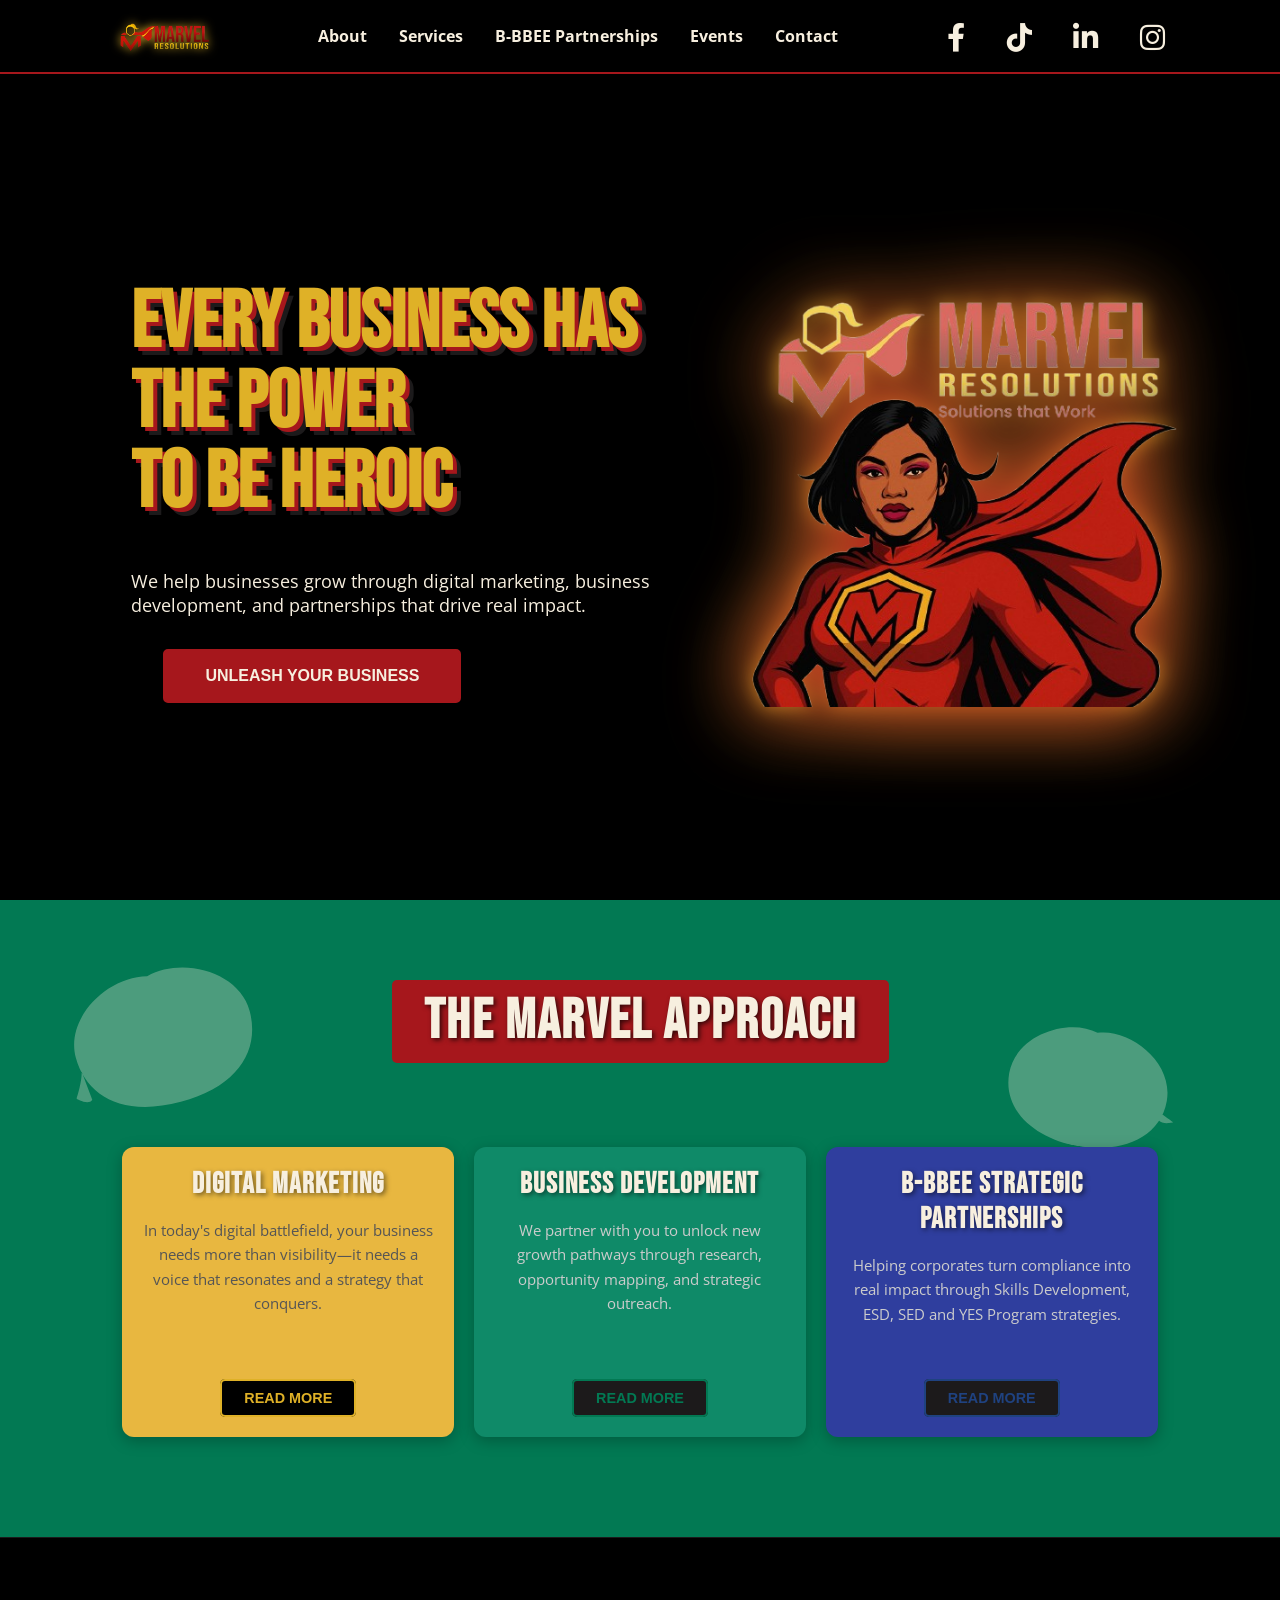
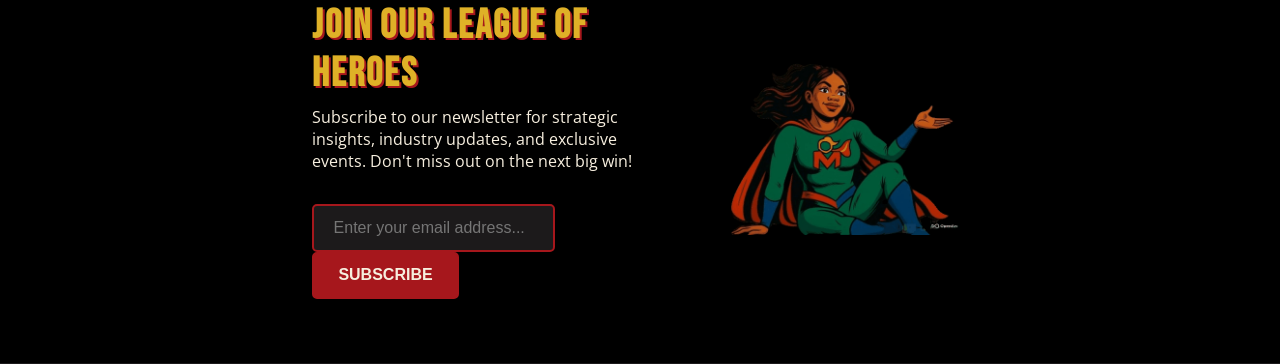
<file: index.html>
<!DOCTYPE html>
<html lang="en">
<head>
    <meta charset="UTF-8">
    <meta name="viewport" content="width=device-width, initial-scale=1.0">
    <title>MARVEL HR SOLUTIONS: Be Heroic</title>
    
    <link href="https://fonts.googleapis.com/css2?family=Bebas+Neue&family=Open+Sans:wght@400;700&display=swap" rel="stylesheet">
    <link rel="stylesheet" href="https://cdnjs.cloudflare.com/ajax/libs/font-awesome/6.5.0/css/all.min.css">

    <link rel="stylesheet" href="https://cdnjs.cloudflare.com/ajax/libs/font-awesome/6.0.0-beta3/css/all.min.css">

    <link rel="stylesheet" href="style.css"> 
</head>
<body>

<div class="modal-overlay" id="readMoreModal">
    <div class="modal-content">
        <button class="modal-close-btn" id="closeModalBtn">&times;</button>
        <h3 id="modal-title">Service Title</h3>
        <div id="modal-text">This is the full, detailed description for the service.</div>
        <p class="modal-cta-footer">Want to know more? Contact us today to discuss how we can help your business become truly heroic!</p>
        <button class="cta-btn" id="modalCtaClose">Close</button>
    </div>
</div>

<template id="digital-marketing-content">
    <p>In the ever-evolving digital landscape, standing out requires more than just a presence—it demands a strategic approach that captivates, converts, and cultivates lasting relationships with your audience.</p>
    
    <div class="modal-divider"></div>

    <div class="modal-feature-grid">

        <div class="feature-item">
            <i class="fas fa-pencil-alt icon-red"></i>
            <h4>Content Creation & Writing</h4>
            <ul>
                <li>📝 Craft blog posts, website copy, and email campaigns.</li>
                <li>Build authority and drive organic traffic.</li>
                <li>Convert readers into loyal customers.</li>
            </ul>
        </div>

        <div class="feature-item">
            <i class="fas fa-mobile-alt icon-yellow"></i>
            <h4>Social Media Management</h4>
            <ul>
                <li>📱 Build and nurture communities across all platforms.</li>
                <li>Consistent, on-business content that sparks engagement.</li>
                <li>Focus on running your business while we amplify your voice.</li>
            </ul>
        </div>

        <div class="feature-item">
            <i class="fas fa-bullseye icon-blue"></i>
            <h4>Media Buying</h4>
            <ul>
                <li>🎯 Precision-targeted campaigns for maximum ROI.</li>
                <li>Ads across Google, Meta, LinkedIn, and more.</li>
                <li>Data-driven strategies with real-time performance insights.</li>
            </ul>
        </div>

    </div>

    <div class="modal-divider"></div>

    <h4>What Sets Us Apart: Our Digital Edge</h4>
    <div class="modal-key-points">
        <p><i class="fas fa-cogs"></i> <strong>Strategic Integration:</strong> Unified content, social, and media strategies.</p>
        <p><i class="fas fa-chart-line"></i> <strong>Performance-Focused:</strong> Measurable KPIs for every campaign.</p>
        <p><i class="fas fa-comment-dots"></i> <strong>Authentic Storytelling:</strong> Real narratives, not just promotions.</p>
        <p><i class="fas fa-search-dollar"></i> <strong>Transparent Reporting:</strong> Regular analytics updates and insights.</p>
    </div>
</template>

<template id="business-development-content">
    <p>Sustainable business growth requires more than opportunity—it demands a systematic approach to identifying, engaging, and converting the right prospects into long-term partnerships.</p>
    
    <div class="modal-divider"></div>

    <div class="modal-feature-grid">

        <div class="feature-item" style="border-left: 5px solid var(--color-green);">
            <i class="fas fa-funnel-dollar icon-green"></i>
            <h4>Lead Generation & Nurturing</h4>
            <ul>
                <li>We build pipelines filled with qualified prospects matching your profile.</li>
                <li>Multi-channel strategies combining digital research and targeted outreach.</li>
                <li>Nurturing campaigns keep prospects engaged through the buyer's journey.</li>
            </ul>
        </div>

        <div class="feature-item" style="border-left: 5px solid var(--color-green);">
            <i class="fas fa-envelope-open-text icon-green"></i>
            <h4>Outbound Email Outreach</h4>
            <ul>
                <li>Personalized, value-driven messaging that cuts through inbox noise.</li>
                <li>A/B testing, follow-up management, and detailed metric tracking.</li>
                <li>Turning cold outreach into warm conversations that book meetings.</li>
            </ul>
        </div>

        <div class="feature-item" style="border-left: 5px solid var(--color-green);">
            <i class="fas fa-phone-alt icon-green"></i>
            <h4>Strategic Phone Calling</h4>
            <ul>
                <li>Securing meetings with C-suite executives and key stakeholders.</li>
                <li>Professional qualification and objection management.</li>
                <li>Delivering confirmed meetings with prospects ready to discuss solutions.</li>
            </ul>
        </div>

    </div>

    <div class="modal-divider"></div>

    <h4>What Sets Us Apart: Our Growth Engine Edge</h4>
    <div class="modal-key-points">
        <p><i class="fas fa-check-circle icon-green"></i> <strong>Qualified Pipeline:</strong> Focus on quality over quantity, targeting ideal profiles.</p>
        <p><i class="fas fa-share-alt"></i> <strong>Multichannel Approach:</strong> Email, phone, and LinkedIn work in concert.</p>
        <p><i class="fas fa-database"></i> <strong>CRM Integration:</strong> Seamless tracking and reporting within your existing systems.</p>
        <p><i class="fas fa-trophy"></i> <strong>Results-Driven:</strong> Success measured by meetings, opportunities, and revenue.</p>
    </div>
</template>


<header>
    <div class="logo">
        <a href="#"><img src="item5.png" alt="MARVEL RESOLUTIONS Logo" class="logo-img"></a>
    </div>
    
    <nav>
        <ul>
            <li><a href="about.html">About</a></li>
            <li><a href="services.html">Services</a></li>
            <li><a href="BB-BEE.html">B-BBEE Partnerships</a></li>
            <li><a href="events.html">Events</a></li>
            <li><a href="contact.html">Contact</a></li>
        </ul>
    </nav>

    <div class="social-icons header-social">
        <a href="https://facebook.com" target="_blank" aria-label="Facebook"><i class="fab fa-facebook-f"></i></a>
<a href="https://www.tiktok.com" target="_blank" aria-label="TikTok">
    <i class="fab fa-tiktok"></i>
</a>
        <a href="https://linkedin.com" target="_blank" aria-label="LinkedIn"><i class="fab fa-linkedin-in"></i></a>
        <a href="https://instagram.com" target="_blank" aria-label="Instagram"><i class="fab fa-instagram"></i></a>
    </div>
</header>

<section class="hero-section">
    <div class="hero-text">
        <h1>Every business Has The Power<br>To Be Heroic</h1>
        <p>We help businesses grow through digital marketing, business development, and partnerships that drive real impact.</p>
        <button class="cta-btn">Unleash Your Business</button>
    </div>

    <img src="wind.png" alt="Superhero" class="hero-image">
</section>

<section class="marvel-approach-section" style="background-color: #027953;">
    <div class="comic-bubble-left"></div>
    <div class="comic-bubble-right"></div>

    <h2>THE MARVEL APPROACH</h2>

    <div class="approach-cards">

        <!-- DIGITAL MARKETING (YELLOW) -->
        <div class="approach-card digital-marketing">
            <h3>DIGITAL MARKETING</h3>
            <p class="short-description">
                In today's digital battlefield, your business needs more than visibility—it needs a voice
                that resonates and a strategy that conquers.
            </p>

            <button class="learn-more-btn" onclick="window.location.href='dmarketing.html'">READ MORE</button>
        </div>

        <!-- BUSINESS DEVELOPMENT (TEAL GREEN) -->
        <div class="approach-card business-development">
            <h3>BUSINESS DEVELOPMENT</h3>
            <p class="short-description">
                We partner with you to unlock new growth pathways through research, opportunity mapping,
                and strategic outreach.
            </p>

            <button class="learn-more-btn"
                onclick="window.location.href='business-development.html'">READ MORE</button>
        </div>

        <!-- BBBEE PARTNERSHIPS (NAVY BLUE) -->
        <div class="approach-card bbbee-partnerships">
            <h3>B-BBEE STRATEGIC <br> PARTNERSHIPS</h3>
            <p class="short-description">
                Helping corporates turn compliance into real impact through Skills Development, ESD,
                SED and YES Program strategies.
            </p>

            <button class="learn-more-btn"
                onclick="window.location.href='bbbee-partnerships.html'">READ MORE</button>
        </div>

    </div>
</section>


<section class="newsletter-section">
    <div class="newsletter-content">
        <h3>Join Our League Of Heroes</h3>
        <p>Subscribe to our newsletter for strategic insights, industry updates, and exclusive events. Don't miss out on the next big win!</p>

        <form class="subscribe-form" onsubmit="alert('Thank you for subscribing!'); return false;">
            <input type="email" placeholder="Enter your email address..." required aria-label="Enter your email address">
            <button type="submit">Subscribe</button>
        </form>
    </div>

    <div class="newsletter-gif">
        <img src="item7.gif" alt="Hero Newsletter GIF">
    </div>
</section>

<script src="script.js"></script>
</body>
</html>
</file>
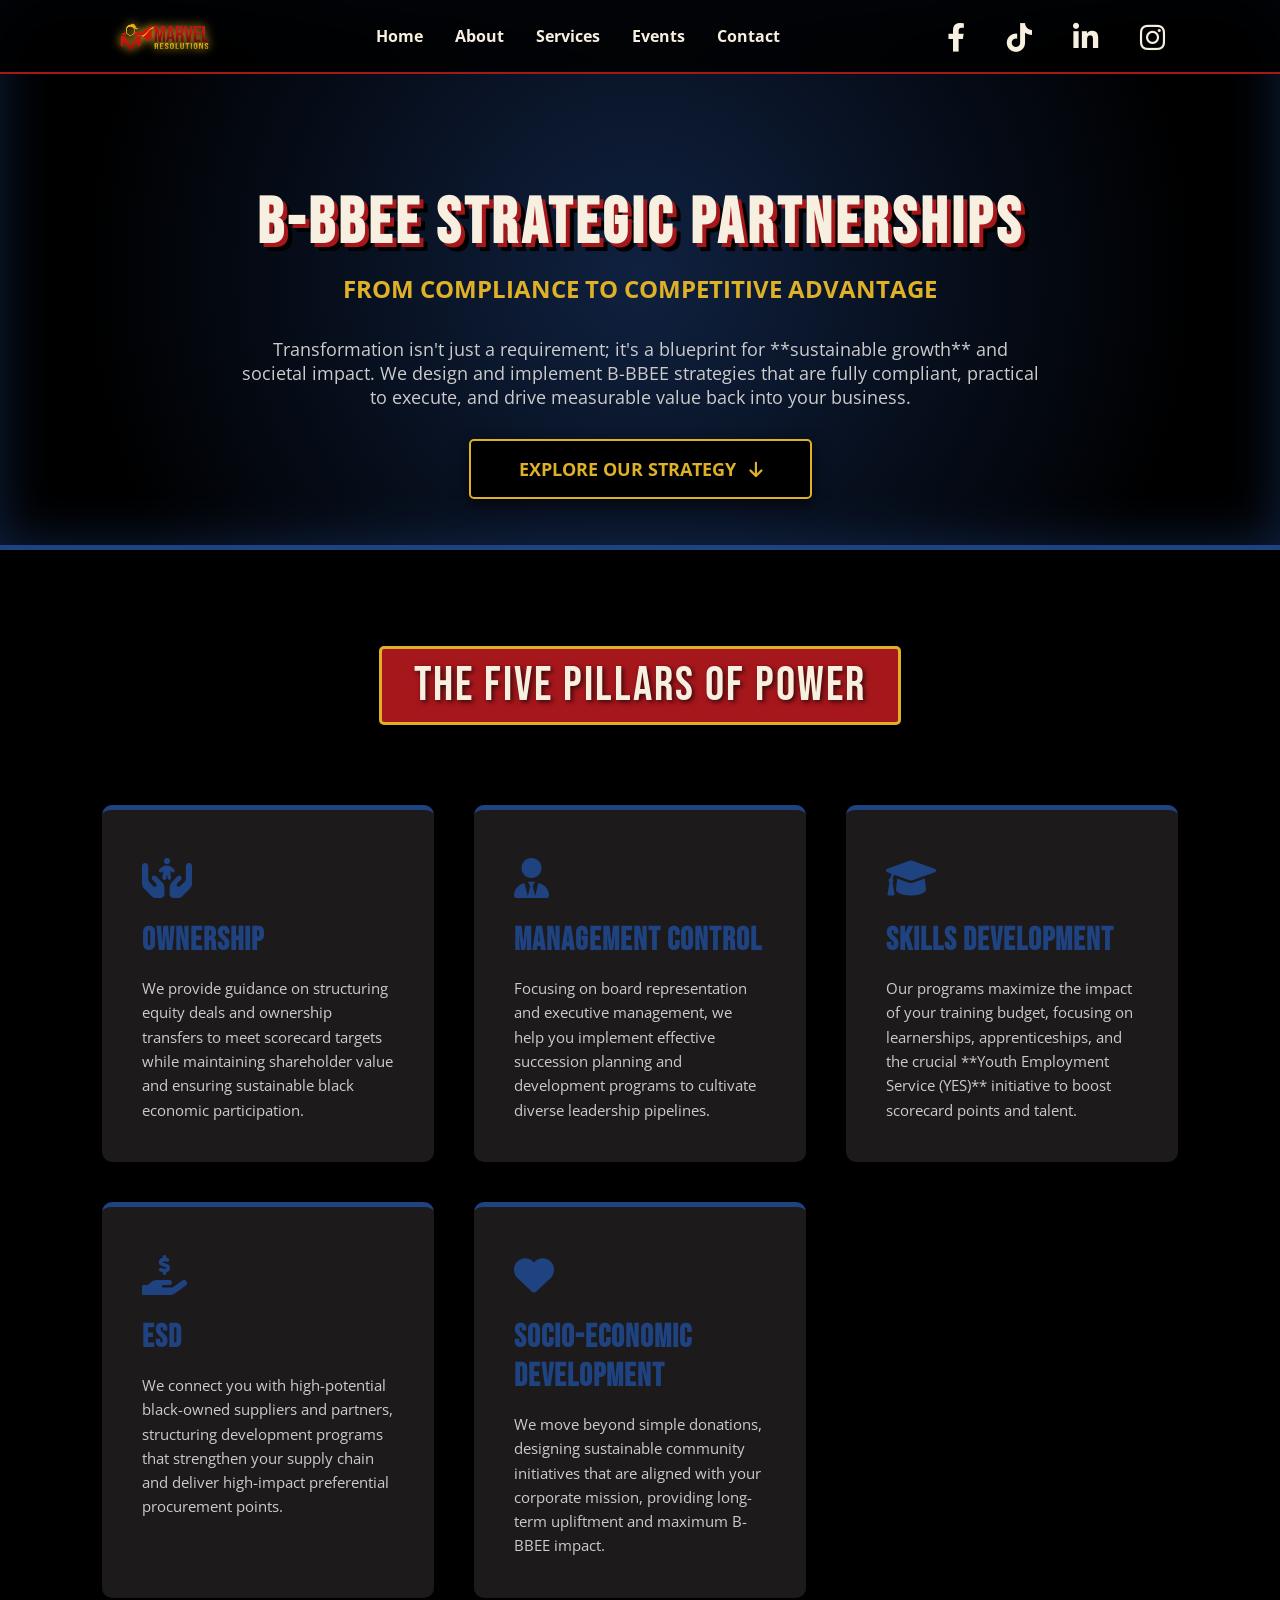
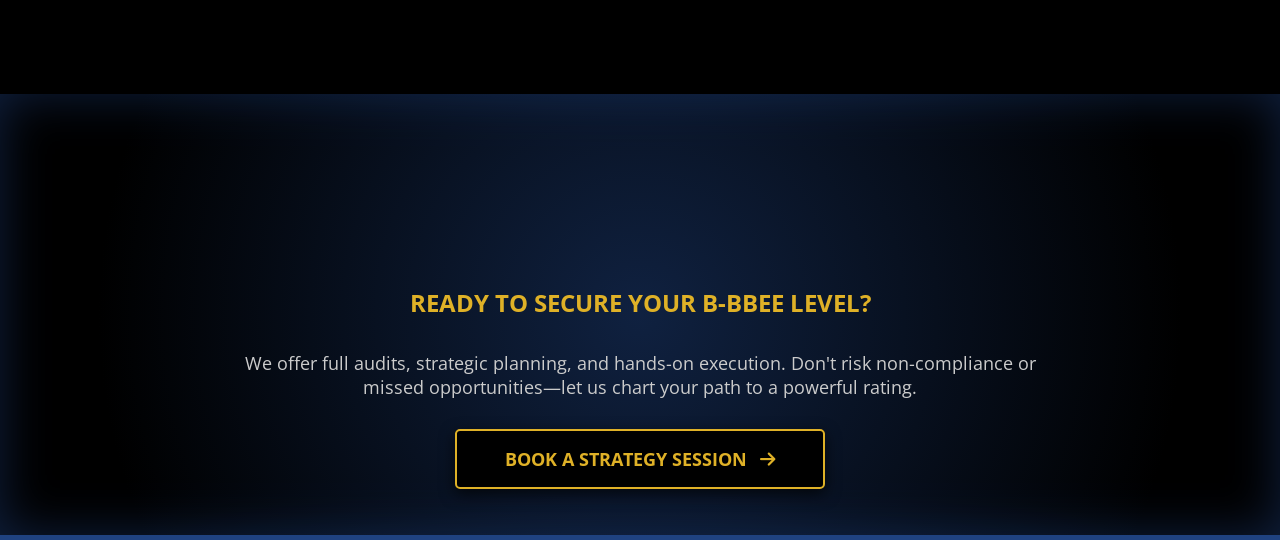
<file: BB-BEE.html>
<!DOCTYPE html>
<html lang="en">
<head>
    <meta charset="UTF-8">
    <meta name="viewport" content="width=device-width, initial-scale=1.0">
    <title>MARVEL RESOLUTIONS | B-BBEE Strategic Partnerships</title>
    <link rel="stylesheet" href="https://cdnjs.cloudflare.com/ajax/libs/font-awesome/6.5.0/css/all.min.css">

    <link href="https://fonts.googleapis.com/css2?family=Bebas+Neue&family=Open+Sans:wght@400;700&display=swap" rel="stylesheet">
    <link rel="stylesheet" href="https://cdnjs.cloudflare.com/ajax/libs/font-awesome/6.0.0-beta3/css/all.min.css">

    <style>
        /* --- NEW COLOR AND FONT VARIABLES --- */
        :root {
            --color-black: #000000;
            --color-red: #a6171c; /* Main Accent Red */
            --color-yellow: #dfb127; /* Secondary Accent Yellow */
            --color-dark-grey: #1c1a1b;
            --color-medium-blue: #1f4280; /* B-BBEE Accent Blue */
            --color-green: #027953;
            --color-off-white: #f7efdf;
            --font-heading: 'Bebas Neue', cursive;
            --font-body: 'Open Sans', sans-serif;
        }

        * {
            margin: 0;
            padding: 0;
            box-sizing: border-box;
        }

        body {
            background: var(--color-black);
            color: var(--color-off-white);
            font-family: var(--font-body);
            overflow-x: hidden;
        }

        /* === NAVBAR (Retained) === */
       header {
    width: 100%;
    background: rgba(0, 0, 0, 0.85);
    position: fixed;
    top: 0;
    left: 0;
    padding: 1rem 8%;
    display: flex;
    align-items: center;
    justify-content: space-between; /* Crucial for spreading logo, nav, and icons */
    z-index: 10;
    backdrop-filter: blur(10px);
    border-bottom: 2px solid var(--color-red);
}

.logo {
    /* Removed text styling */
    line-height: 0; /* Important: Prevents extra space below the image */
}

/* NEW: Style for the logo image */
.logo-img {
    height: 40px; /* Adjust this height as needed for your design */
    width: auto;
    display: block; /* Ensures the image behaves nicely within the flex container */
    filter: drop-shadow(0 0 5px var(--color-yellow)); /* Optional: Keep the Marvel theme glow */
}
/* --- END LOGO STYLES --- */

nav ul {
    list-style: none;
    display: flex;
    gap: 2rem;
}

nav ul li a {
    text-decoration: none;
    color: var(--color-off-white);
    font-size: 1rem;
    position: relative;
    transition: 0.3s;
    font-weight: 700;
}

nav ul li a::after {
    content: "";
    position: absolute;
    width: 0;
    height: 3px;
    bottom: -8px;
    left: 50%;
    transform: translateX(-50%);
    background: var(--color-red);
    transition: width 0.3s ease;
}

nav ul li a:hover {
    color: var(--color-red);
}

nav ul li a:hover::after {
    width: 100%;
}

/* --- HEADER SOCIAL ICONS (NEW) --- */
.header-social {
    /* Styles for the social-icons block placed in the header */
    display: flex; /* Ensure icons are side-by-side */
    gap: 1rem;
}

.header-social a {
    color: var(--color-off-white);
    font-size: 1.4rem; /* Smaller size than footer icons */
    transition: color 0.3s ease, transform 0.3s ease;
    display: inline-block;
}

.header-social a:hover {
    color: var(--color-red); /* Using the main accent color for hover in the header */
    transform: translateY(-2px);
}
/* === END NAVBAR === */

/* --- HERO SECTION --- */
.hero-section {
    display: flex;
    align-items: center;
    justify-content: space-between;
    min-height: 100vh;
    padding: 8rem 8% 4rem;
    position: relative;
    overflow: hidden;
}

.hero-text {
    max-width: 550px;
    z-index: 2;
}

.hero-text h1 {
    font-family: var(--font-heading);
    font-size: 5rem;
    line-height: 1;
    text-transform: uppercase;
    margin-bottom: 1.5rem;
    text-shadow: 4px 4px 0 var(--color-red), 8px 8px 0 var(--color-dark-grey);
    color: var(--color-yellow);
    transition: text-shadow 0.2s ease;
}

.hero-text p {
    font-family: var(--font-body);
    font-size: 1.1rem;
    color: var(--color-off-white);
    margin-bottom: 2rem;
}

        /* === B-BBEE HERO SECTION (Custom Blue/Red) === */
        .bbbee-hero {
            position: relative;
            padding: 12rem 8% 4rem;
            background: var(--color-dark-grey);
            /* Blue Accent for B-BBEE */
            border-bottom: 5px solid var(--color-medium-blue); 
            text-align: center;
            /* Blue/Black Gradient */
            background: radial-gradient(circle at center, 
                rgba(31, 66, 128, 0.5) 0%, /* Medium Blue center */
                var(--color-black) 80% /* Fades to absolute black */
            );
            box-shadow: 0 0 50px rgba(31, 66, 128, 0.5) inset;
        }

        .bbbee-hero h1 {
            font-family: var(--font-heading);
            font-size: 4rem;
            line-height: 1;
            text-transform: uppercase;
            margin-bottom: 1rem;
            color: var(--color-off-white);
            letter-spacing: 4px;
            /* Blue/Red/Black Shadow */
            text-shadow: 4px 4px 0 var(--color-red), 8px 8px 0 var(--color-black); 
        }

        .bbbee-hero h2 {
            font-family: var(--font-body);
            font-size: 1.5rem;
            color: var(--color-yellow);
            margin-bottom: 2rem;
            font-weight: 700;
        }

        .bbbee-hero p {
            font-size: 1.1rem;
            max-width: 800px;
            margin: 0 auto 3rem;
            color: #ccc;
        }

        /* === PILLARS SECTION === */
        .pillars-section {
            padding: 6rem 8%;
            background: var(--color-black);
            text-align: center;
        }
        
        .section-title-block {
            font-family: var(--font-heading);
            font-size: 3rem;
            color: var(--color-off-white);
            text-transform: uppercase;
            background-color: var(--color-red);
            display: inline-block;
            padding: 0.5rem 2rem;
            margin-bottom: 5rem;
            border-radius: 5px;
            letter-spacing: 2px;
            text-shadow: 2px 2px 5px rgba(0,0,0,0.7);
            border: 3px solid var(--color-yellow);
        }

        .pillar-grid {
            display: grid;
            grid-template-columns: repeat(auto-fit, minmax(300px, 1fr));
            gap: 2.5rem;
        }

        .pillar-card {
            background: var(--color-dark-grey);
            padding: 2.5rem;
            border-radius: 10px;
            border-top: 5px solid var(--color-medium-blue);
            text-align: left;
            transition: transform 0.3s ease, box-shadow 0.3s ease;
            box-shadow: 0 10px 30px rgba(0,0,0,0.5);
        }

        .pillar-card:hover {
            transform: translateY(-8px) scale(1.02);
            box-shadow: 0 20px 40px rgba(0,0,0,0.7), 0 0 20px var(--color-yellow);
        }

        .pillar-card .icon-header {
            color: var(--color-medium-blue);
            font-size: 2.5rem;
            margin-bottom: 1rem;
        }

        .pillar-card h3 {
            font-family: var(--font-heading);
            font-size: 2rem;
            color: var(--color-medium-blue);
            text-transform: uppercase;
            margin-bottom: 1rem;
            letter-spacing: 1px;
        }

        .pillar-card p {
            font-size: 0.95rem;
            line-height: 1.6;
            color: #ccc;
        }

        /* === CTA SECTION (Re-used Styles) === */
        .cta-section-services {
            background: var(--color-red);
            padding: 3rem 8%;
            text-align: center;
            border-top: 5px solid var(--color-yellow);
        }

        .cta-section-services h2 {
            font-family: var(--font-heading);
            font-size: 3.5rem;
            color: var(--color-off-white);
            text-transform: uppercase;
            margin-bottom: 0.8rem;
            letter-spacing: 3px;
            text-shadow: 3px 3px 0 var(--color-black);
        }

        .cta-section-services p {
            font-size: 1.1rem;
            margin-bottom: 1.5rem;
            max-width: 700px;
            margin-left: auto;
            margin-right: auto;
            color: var(--color-off-white);
        }
        
        .cta-btn {
            background: var(--color-black);
            color: var(--color-yellow);
            border: 2px solid var(--color-yellow);
            padding: 1rem 3rem;
            font-size: 1.1rem;
            border-radius: 5px;
            text-transform: uppercase;
            text-decoration: none;
            cursor: pointer;
            transition: all 0.3s ease;
            font-weight: 700;
            box-shadow: 0 5px 15px rgba(0, 0, 0, 0.7);
        }

        .cta-btn:hover {
            background: var(--color-yellow);
            color: var(--color-black);
            box-shadow: 0 0 30px var(--color-yellow);
            transform: translateY(-5px) scale(1.05);
        }

        /* --- Footer Styles Retained --- */
        footer {
            background: var(--color-dark-grey);
            padding: 3rem 8%;
            border-top: 3px solid var(--color-red);
            text-align: center;
        }

        .footer-content {
            display: flex;
            flex-direction: column;
            align-items: center;
            gap: 1.5rem;
        }

        .social-icons a {
            color: var(--color-off-white);
            font-size: 1.8rem;
            margin: 0 0.8rem;
            transition: color 0.3s ease, transform 0.3s ease;
            display: inline-block;
        }

        .social-icons a:hover {
            color: var(--color-yellow);
            transform: translateY(-5px) scale(1.1);
        }
        
        .social-icons a.fa-facebook-f:hover { color: #3b5998; }
        .social-icons a.fa-twitter:hover { color: #1da1f2; }
        .social-icons a.fa-linkedin-in:hover { color: #0e76a8; }
        .social-icons a.fa-instagram:hover { color: #E1306C; }
        .social-icons a.fa-envelope:hover { color: var(--color-red); }

        .footer-text {
            color: #999;
            font-size: 0.9rem;
        }

        /* RESPONSIVE (Minimal adjustments for this page) */
        @media (max-width: 900px) {
            header {
                flex-direction: column;
                align-items: flex-start;
                padding: 1rem 5%;
            }

            nav ul {
                flex-wrap: wrap;
                gap: 1rem;
            }
            
            .bbbee-hero h1 {
                font-size: 3rem;
            }
            
            .bbbee-hero {
                padding: 8rem 5% 3rem;
            }

            .section-title-block {
                font-size: 2rem;
                padding: 0.3rem 1rem;
                margin-bottom: 3rem;
            }
            
            .pillars-section {
                padding: 4rem 5%;
            }

            .pillar-grid {
                grid-template-columns: 1fr;
            }
        }
    </style>
</head>
<body>

<header>
    <div class="logo">
        <a href="#"><img src="item5.png" alt="MARVEL RESOLUTIONS Logo" class="logo-img"></a>
    </div>
    
    <nav>
        <ul>
            <li><a href="index.html">Home</a></li>
            <li><a href="about.html">About</a></li>
            <li><a href="services.html">Services</a></li>
            <li><a href="events.html">Events</a></li>
            <li><a href="contact.html">Contact</a></li>
        </ul>
    </nav>

    <div class="social-icons header-social">
        <a href="https://facebook.com" target="_blank" aria-label="Facebook"><i class="fab fa-facebook-f"></i></a>
<a href="https://www.tiktok.com" target="_blank" aria-label="TikTok">
    <i class="fab fa-tiktok"></i>
</a>
        <a href="https://linkedin.com" target="_blank" aria-label="LinkedIn"><i class="fab fa-linkedin-in"></i></a>
        <a href="https://instagram.com" target="_blank" aria-label="Instagram"><i class="fab fa-instagram"></i></a>
    </div>
</header>

<section class="bbbee-hero">
    <h1>B-BBEE STRATEGIC PARTNERSHIPS</h1>
    <h2>FROM COMPLIANCE TO COMPETITIVE ADVANTAGE</h2>
    <p>Transformation isn't just a requirement; it's a blueprint for **sustainable growth** and societal impact. We design and implement B-BBEE strategies that are fully compliant, practical to execute, and drive measurable value back into your business.</p>
    <a href="#pillars" class="cta-btn">EXPLORE OUR STRATEGY <i class="fas fa-arrow-down" style="margin-left: 0.5rem;"></i></a>
</section>

<section id="pillars" class="pillars-section">
    <span class="section-title-block">THE FIVE PILLARS OF POWER</span>
    
    <div class="pillar-grid">
        
        <div class="pillar-card">
            <div class="icon-header"><i class="fas fa-hands-holding-child"></i></div>
            <h3>OWNERSHIP</h3>
            <p>We provide guidance on structuring equity deals and ownership transfers to meet scorecard targets while maintaining shareholder value and ensuring sustainable black economic participation.</p>
        </div>

        <div class="pillar-card">
            <div class="icon-header"><i class="fas fa-user-tie"></i></div>
            <h3>MANAGEMENT CONTROL</h3>
            <p>Focusing on board representation and executive management, we help you implement effective succession planning and development programs to cultivate diverse leadership pipelines.</p>
        </div>

        <div class="pillar-card">
            <div class="icon-header"><i class="fas fa-graduation-cap"></i></div>
            <h3>SKILLS DEVELOPMENT</h3>
            <p>Our programs maximize the impact of your training budget, focusing on learnerships, apprenticeships, and the crucial **Youth Employment Service (YES)** initiative to boost scorecard points and talent.</p>
        </div>

        <div class="pillar-card">
            <div class="icon-header"><i class="fas fa-hand-holding-dollar"></i></div>
            <h3>ESD</h3>
            <p>We connect you with high-potential black-owned suppliers and partners, structuring development programs that strengthen your supply chain and deliver high-impact preferential procurement points.</p>
        </div>

        <div class="pillar-card">
            <div class="icon-header"><i class="fas fa-heart"></i></div>
            <h3>SOCIO-ECONOMIC DEVELOPMENT</h3>
            <p>We move beyond simple donations, designing sustainable community initiatives that are aligned with your corporate mission, providing long-term upliftment and maximum B-BBEE impact.</p>
        </div>
        
    </div>
</section>

<section class="bbbee-hero">
    <h2>READY TO SECURE YOUR B-BBEE LEVEL?</h2>
    <p>We offer full audits, strategic planning, and hands-on execution. Don't risk non-compliance or missed opportunities—let us chart your path to a powerful rating.</p>
    <a href="contact.html" class="cta-btn">BOOK A STRATEGY SESSION <i class="fas fa-arrow-right" style="margin-left: 0.5rem;"></i></a>
</section>

<!-- <footer>
    <div class="footer-content">
        <div class="social-icons">
            <a href="https://facebook.com" target="_blank" aria-label="Facebook"><i class="fab fa-facebook-f"></i></a>
            <a href="https://twitter.com" target="_blank" aria-label="Twitter"><i class="fab fa-twitter"></i></a>
            <a href="https://linkedin.com" target="_blank" aria-label="LinkedIn"><i class="fab fa-linkedin-in"></i></a>
            <a href="https://instagram.com" target="_blank" aria-label="Instagram"><i class="fab fa-instagram"></i></a>
        </div>
        <div class="footer-text">
            &copy; 2025 MARVEL RESOLUTIONS. All rights reserved. | <a href="#" style="color: var(--color-red); text-decoration: none;">Privacy Policy</a>
        </div>
    </div>
</footer> -->
</body>
</html>
</file>
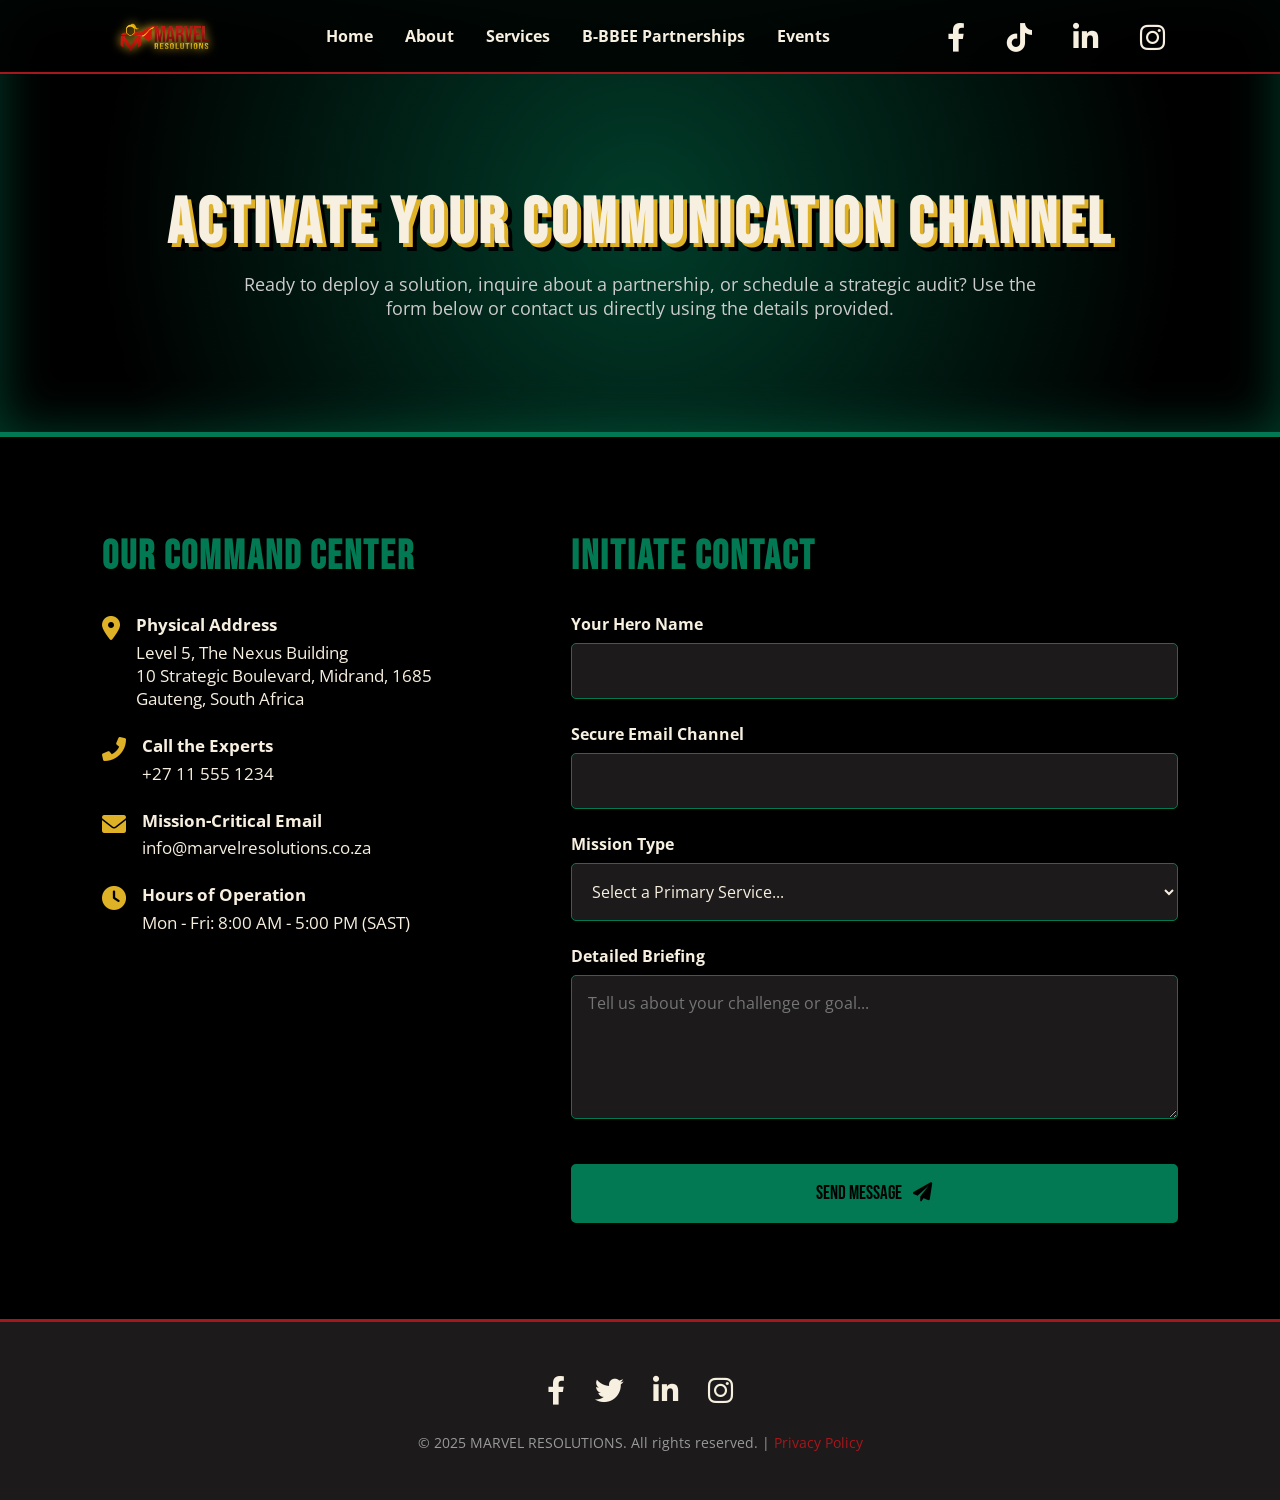
<file: contact.html>
<!DOCTYPE html>
<html lang="en">
<head>
    <meta charset="UTF-8">
    <meta name="viewport" content="width=device-width, initial-scale=1.0">
    <title>MARVEL RESOLUTIONS | Contact Our Team</title>
    <link rel="stylesheet" href="https://cdnjs.cloudflare.com/ajax/libs/font-awesome/6.5.0/css/all.min.css">

    <link href="https://fonts.googleapis.com/css2?family=Bebas+Neue&family=Open+Sans:wght@400;700&display=swap" rel="stylesheet">
    <link rel="stylesheet" href="https://cdnjs.cloudflare.com/ajax/libs/font-awesome/6.0.0-beta3/css/all.min.css">

    <style>
        /* --- NEW COLOR AND FONT VARIABLES --- */
        :root {
            --color-black: #000000;
            --color-red: #a6171c; /* Main Accent Red */
            --color-yellow: #dfb127; /* Secondary Accent Yellow */
            --color-dark-grey: #1c1a1b;
            --color-medium-blue: #1f4280;
            --color-green: #027953; /* Contact Accent Green */
            --color-off-white: #f7efdf;
            --font-heading: 'Bebas Neue', cursive;
            --font-body: 'Open Sans', sans-serif;
        }

        * {
            margin: 0;
            padding: 0;
            box-sizing: border-box;
        }

        body {
            background: var(--color-black);
            color: var(--color-off-white);
            font-family: var(--font-body);
            overflow-x: hidden;
        }

        a {
            text-decoration: none;
            color: inherit;
        }

        /* === NAVBAR (Retained) === */
      header {
    width: 100%;
    background: rgba(0, 0, 0, 0.85);
    position: fixed;
    top: 0;
    left: 0;
    padding: 1rem 8%;
    display: flex;
    align-items: center;
    justify-content: space-between; /* Crucial for spreading logo, nav, and icons */
    z-index: 10;
    backdrop-filter: blur(10px);
    border-bottom: 2px solid var(--color-red);
}

.logo {
    /* Removed text styling */
    line-height: 0; /* Important: Prevents extra space below the image */
}

/* NEW: Style for the logo image */
.logo-img {
    height: 40px; /* Adjust this height as needed for your design */
    width: auto;
    display: block; /* Ensures the image behaves nicely within the flex container */
    filter: drop-shadow(0 0 5px var(--color-yellow)); /* Optional: Keep the Marvel theme glow */
}
/* --- END LOGO STYLES --- */

nav ul {
    list-style: none;
    display: flex;
    gap: 2rem;
}

nav ul li a {
    text-decoration: none;
    color: var(--color-off-white);
    font-size: 1rem;
    position: relative;
    transition: 0.3s;
    font-weight: 700;
}

nav ul li a::after {
    content: "";
    position: absolute;
    width: 0;
    height: 3px;
    bottom: -8px;
    left: 50%;
    transform: translateX(-50%);
    background: var(--color-red);
    transition: width 0.3s ease;
}

nav ul li a:hover {
    color: var(--color-red);
}

nav ul li a:hover::after {
    width: 100%;
}

/* --- HEADER SOCIAL ICONS (NEW) --- */
.header-social {
    /* Styles for the social-icons block placed in the header */
    display: flex; /* Ensure icons are side-by-side */
    gap: 1rem;
}

.header-social a {
    color: var(--color-off-white);
    font-size: 1.4rem; /* Smaller size than footer icons */
    transition: color 0.3s ease, transform 0.3s ease;
    display: inline-block;
}

.header-social a:hover {
    color: var(--color-red); /* Using the main accent color for hover in the header */
    transform: translateY(-2px);
}
/* === END NAVBAR === */

/* --- HERO SECTION --- */
.hero-section {
    display: flex;
    align-items: center;
    justify-content: space-between;
    min-height: 100vh;
    padding: 8rem 8% 4rem;
    position: relative;
    overflow: hidden;
}

.hero-text {
    max-width: 550px;
    z-index: 2;
}

.hero-text h1 {
    font-family: var(--font-heading);
    font-size: 5rem;
    line-height: 1;
    text-transform: uppercase;
    margin-bottom: 1.5rem;
    text-shadow: 4px 4px 0 var(--color-red), 8px 8px 0 var(--color-dark-grey);
    color: var(--color-yellow);
    transition: text-shadow 0.2s ease;
}

.hero-text p {
    font-family: var(--font-body);
    font-size: 1.1rem;
    color: var(--color-off-white);
    margin-bottom: 2rem;
}
        /* === CONTACT HERO SECTION (Custom Green/Yellow) === */
        .contact-hero {
            position: relative;
            padding: 12rem 8% 4rem;
            background: var(--color-dark-grey);
            /* Green Accent for Contact */
            border-bottom: 5px solid var(--color-green); 
            text-align: center;
            /* Green/Black Gradient */
            background: radial-gradient(circle at center, 
                rgba(2, 121, 83, 0.5) 0%, /* Green center */
                var(--color-black) 80% /* Fades to absolute black */
            );
            box-shadow: 0 0 50px rgba(2, 121, 83, 0.5) inset;
        }

        .contact-hero h1 {
            font-family: var(--font-heading);
            font-size: 4rem;
            line-height: 1;
            text-transform: uppercase;
            margin-bottom: 1rem;
            color: var(--color-off-white);
            letter-spacing: 4px;
            /* Green/Yellow/Black Shadow */
            text-shadow: 4px 4px 0 var(--color-yellow), 8px 8px 0 var(--color-black); 
        }

        .contact-hero p {
            font-size: 1.1rem;
            max-width: 800px;
            margin: 0 auto 3rem;
            color: #ccc;
        }
        
        /* === CONTACT GRID AND FORM === */
        .contact-grid-section {
            padding: 6rem 8%;
            background: var(--color-black);
        }
        
        .contact-grid {
            display: grid;
            grid-template-columns: 1fr 1.5fr; /* Info on left, Form larger on right */
            gap: 4rem;
            max-width: 1200px;
            margin: 0 auto;
        }
        
        .info-block h2, .form-block h2 {
            font-family: var(--font-heading);
            font-size: 2.5rem;
            color: var(--color-green);
            text-transform: uppercase;
            margin-bottom: 2rem;
            letter-spacing: 2px;
        }
        
        /* Contact Details List */
        .contact-list {
            list-style: none;
            padding: 0;
        }
        
        .contact-list li {
            margin-bottom: 1.5rem;
            font-size: 1.05rem;
            display: flex;
            align-items: flex-start;
        }
        
        .contact-list li i {
            color: var(--color-yellow);
            font-size: 1.5rem;
            margin-right: 1rem;
            margin-top: 3px;
        }
        
        .contact-list li strong {
            display: block;
            margin-bottom: 0.3rem;
            font-weight: 700;
            color: var(--color-off-white);
        }
        
        /* Contact Form Styles */
        .contact-form {
            display: grid;
            gap: 1.5rem;
        }
        
        .form-group input, .form-group textarea, .form-group select {
            width: 100%;
            padding: 1rem;
            background: var(--color-dark-grey);
            border: 1px solid var(--color-green);
            border-radius: 5px;
            color: var(--color-off-white);
            font-family: var(--font-body);
            font-size: 1rem;
            transition: border-color 0.3s ease;
        }
        
        .form-group input:focus, .form-group textarea:focus, .form-group select:focus {
            border-color: var(--color-yellow);
            outline: none;
            box-shadow: 0 0 10px rgba(223, 177, 39, 0.5);
        }

        .form-group label {
            display: block;
            margin-bottom: 0.5rem;
            font-weight: 700;
            color: var(--color-off-white);
        }
        
        /* Custom Submit Button */
        .submit-btn {
            background: var(--color-green);
            color: var(--color-black);
            border: none;
            padding: 1rem 2rem;
            font-size: 1.2rem;
            font-family: var(--font-heading);
            text-transform: uppercase;
            border-radius: 5px;
            cursor: pointer;
            transition: all 0.3s ease;
            margin-top: 1rem;
            border: 2px solid var(--color-green);
        }
        
        .submit-btn:hover {
            background: var(--color-black);
            color: var(--color-green);
            border-color: var(--color-green);
            box-shadow: 0 0 15px var(--color-green);
            transform: translateY(-2px);
        }


        /* --- Footer Styles Retained --- */
        footer {
            background: var(--color-dark-grey);
            padding: 3rem 8%;
            border-top: 3px solid var(--color-red);
            text-align: center;
        }

        .footer-content {
            display: flex;
            flex-direction: column;
            align-items: center;
            gap: 1.5rem;
        }

        .social-icons a {
            color: var(--color-off-white);
            font-size: 1.8rem;
            margin: 0 0.8rem;
            transition: color 0.3s ease, transform 0.3s ease;
            display: inline-block;
        }

        .social-icons a:hover {
            color: var(--color-yellow);
            transform: translateY(-5px) scale(1.1);
        }
        
        .social-icons a.fa-facebook-f:hover { color: #3b5998; }
        .social-icons a.fa-twitter:hover { color: #1da1f2; }
        .social-icons a.fa-linkedin-in:hover { color: #0e76a8; }
        .social-icons a.fa-instagram:hover { color: #E1306C; }
        .social-icons a.fa-envelope:hover { color: var(--color-red); }

        .footer-text {
            color: #999;
            font-size: 0.9rem;
        }
        
        /* RESPONSIVE */
        @media (max-width: 900px) {
            header {
                flex-direction: column;
                align-items: flex-start;
                padding: 1rem 5%;
            }

            nav ul {
                flex-wrap: wrap;
                gap: 1rem;
            }
            
            .contact-hero h1 {
                font-size: 3rem;
            }
            
            .contact-hero {
                padding: 8rem 5% 3rem;
            }

            .contact-grid-section {
                padding: 4rem 5%;
            }

            .contact-grid {
                grid-template-columns: 1fr; /* Stack columns on small screens */
                gap: 3rem;
            }
        }
    </style>
</head>
<body>

<header>
    <div class="logo">
        <a href="#"><img src="item5.png" alt="MARVEL RESOLUTIONS Logo" class="logo-img"></a>
    </div>
    
    <nav>
        <ul>
            <li><a href="index.html">Home</a></li>
            <li><a href="about.html">About</a></li>
            <li><a href="services.html">Services</a></li>
            <li><a href="BB-BEE.html">B-BBEE Partnerships</a></li>
            <li><a href="events.html">Events</a></li>
        </ul>
    </nav>

    <div class="social-icons header-social">
        <a href="https://facebook.com" target="_blank" aria-label="Facebook"><i class="fab fa-facebook-f"></i></a>
<a href="https://www.tiktok.com" target="_blank" aria-label="TikTok">
    <i class="fab fa-tiktok"></i>
</a>
        <a href="https://linkedin.com" target="_blank" aria-label="LinkedIn"><i class="fab fa-linkedin-in"></i></a>
        <a href="https://instagram.com" target="_blank" aria-label="Instagram"><i class="fab fa-instagram"></i></a>
    </div>
</header>

<section class="contact-hero">
    <h1>ACTIVATE YOUR COMMUNICATION CHANNEL</h1>
    <p>Ready to deploy a solution, inquire about a partnership, or schedule a strategic audit? Use the form below or contact us directly using the details provided.</p>
</section>

<section class="contact-grid-section">
    <div class="contact-grid">
        
        <div class="info-block">
            <h2>OUR COMMAND CENTER</h2>
            <ul class="contact-list">
                <li>
                    <i class="fas fa-map-marker-alt"></i>
                    <div>
                        <strong>Physical Address</strong>
                        Level 5, The Nexus Building<br>
                        10 Strategic Boulevard, Midrand, 1685<br>
                        Gauteng, South Africa
                    </div>
                </li>
                <li>
                    <i class="fas fa-phone-alt"></i>
                    <div>
                        <strong>Call the Experts</strong>
                        +27 11 555 1234
                    </div>
                </li>
                <li>
                    <i class="fas fa-envelope"></i>
                    <div>
                        <strong>Mission-Critical Email</strong>
                        <a href="mailto:info@marvelresolutions.co.za" style="color: var(--color-off-white);">info@marvelresolutions.co.za</a>
                    </div>
                </li>
                <li>
                    <i class="fas fa-clock"></i>
                    <div>
                        <strong>Hours of Operation</strong>
                        Mon - Fri: 8:00 AM - 5:00 PM (SAST)
                    </div>
                </li>
            </ul>
        </div>
        
        <div class="form-block">
            <h2>INITIATE CONTACT</h2>
            <form class="contact-form" onsubmit="alert('Message Sent! Our team will be in touch shortly.'); return false;">
                <div class="form-group">
                    <label for="name">Your Hero Name</label>
                    <input type="text" id="name" name="name" required>
                </div>
                <div class="form-group">
                    <label for="email">Secure Email Channel</label>
                    <input type="email" id="email" name="email" required>
                </div>
                <div class="form-group">
                    <label for="service">Mission Type</label>
                    <select id="service" name="service" required>
                        <option value="">Select a Primary Service...</option>
                        <option value="bbbee">B-BBEE Strategy & Audit</option>
                        <option value="digital">Digital Strategy & Marketing</option>
                        <option value="business_dev">Business Development & Sales</option>
                        <option value="training">Training & Workshops</option>
                        <option value="general">General Inquiry</option>
                    </select>
                </div>
                <div class="form-group">
                    <label for="message">Detailed Briefing</label>
                    <textarea id="message" name="message" rows="5" required placeholder="Tell us about your challenge or goal..."></textarea>
                </div>
                <button type="submit" class="submit-btn">SEND MESSAGE <i class="fas fa-paper-plane" style="margin-left: 0.5rem;"></i></button>
            </form>
        </div>
        
    </div>
</section>

<footer>
    <div class="footer-content">
        <div class="social-icons">
            <a href="https://facebook.com" target="_blank" aria-label="Facebook"><i class="fab fa-facebook-f"></i></a>
            <a href="https://twitter.com" target="_blank" aria-label="Twitter"><i class="fab fa-twitter"></i></a>
            <a href="https://linkedin.com" target="_blank" aria-label="LinkedIn"><i class="fab fa-linkedin-in"></i></a>
            <a href="https://instagram.com" target="_blank" aria-label="Instagram"><i class="fab fa-instagram"></i></a>
        </div>
        <div class="footer-text">
            &copy; 2025 MARVEL RESOLUTIONS. All rights reserved. | <a href="#" style="color: var(--color-red); text-decoration: none;">Privacy Policy</a>
        </div>
    </div>
</footer>

</body>
</html>
</file>
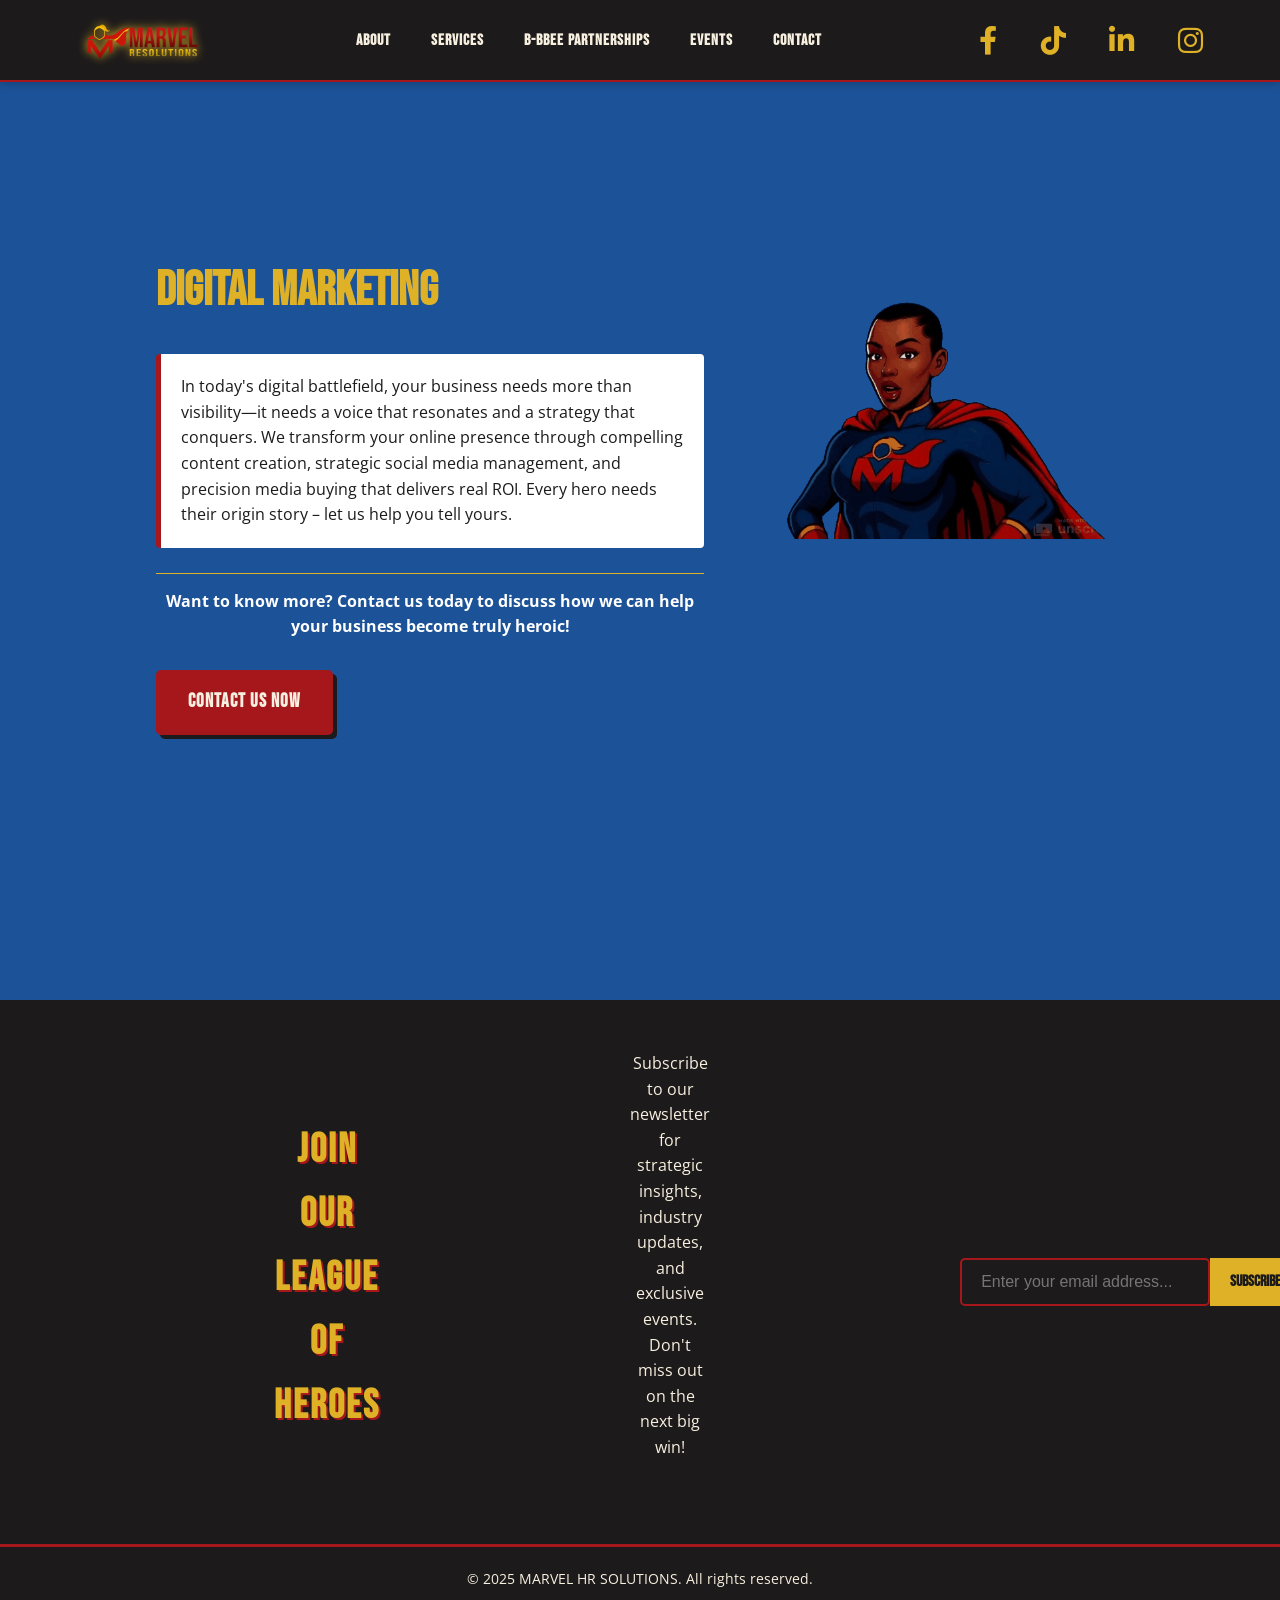
<file: dmarketing.html>
<!DOCTYPE html>
<html lang="en">
<head>
    <meta charset="UTF-8">
    <meta name="viewport" content="width=device-width, initial-scale=1.0">
    <title>Digital Marketing - MARVEL HR SOLUTIONS</title>
    <link rel="stylesheet" href="https://cdnjs.cloudflare.com/ajax/libs/font-awesome/6.5.0/css/all.min.css">

    <link href="https://fonts.googleapis.com/css2?family=Bebas+Neue&family=Open+Sans:wght@400;700&display=swap" rel="stylesheet">
    <link rel="stylesheet" href="https://cdnjs.cloudflare.com/ajax/libs/font-awesome/6.0.0-beta3/css/all.min.css">
    <link rel="stylesheet" href="style.css"> 

    <style>
    /* --- DESIGN SYSTEM VARIABLES --- */
:root {
    --font-heading: 'Bebas Neue', sans-serif;
    --font-text: 'Open Sans', sans-serif;

    --color-black: #000000;
    --color-primary-yellow: #dfb127;
    --color-accent-red: #a6171c;
    --color-dark-gray: #1c1a1b;
    --color-primary-blue: #1f4280;
    --color-success-green: #027953;
    --color-light-cream: #f7efdf;
}

/* --- BASE --- */
body {
    margin: 0;
    padding: 0;
    font-family: var(--font-text);
    background-color: #1C5297;
    color: var(--color-dark-gray);
    line-height: 1.6;
    overflow-x: hidden;
}

h1, h2, h3, h4 {
    font-family: var(--font-heading);
    color: var(--color-primary-blue);
    text-transform: uppercase;
    margin: 0.5em 0;
}

/* --- HEADER --- */
header {
    display: flex;
    justify-content: space-between;
    align-items: center;
    padding: 15px 5%;
    background-color: var(--color-dark-gray);
    box-shadow: 0 2px 8px rgba(0,0,0,0.2);
}

.logo-img {
    height: 50px;
}

nav ul {
    list-style: none;
    display: flex;
    padding: 0;
    margin: 0;
    gap: 10px;
}

nav ul li a {
    color: var(--color-light-cream);
    text-decoration: none;
    padding: 10px 15px;
    font-family: var(--font-heading);
    letter-spacing: 1px;
}

nav ul li a:hover {
    color: var(--color-primary-yellow);
}

.social-icons a {
    color: var(--color-primary-yellow);
    margin-left: 15px;
}

/* --- CTA BUTTON --- */
.cta-btn {
    background-color: var(--color-accent-red);
    color: var(--color-light-cream);
    padding: 15px 30px;
    border-radius: 5px;
    font-family: var(--font-heading);
    box-shadow: 4px 4px 0 var(--color-dark-gray);
    display: inline-block;
    text-decoration: none;
    font-size: 1.2em;
    letter-spacing: 1px;
    margin-top: 30px;
}
.cta-btn:hover {
    background-color: #7a1114;
    transform: translateY(-2px);
}

/* --- PAGE LAYOUT --- */
.page-container {
    display: flex;
    gap: 20px;
    padding: 40px 5%;
    max-width: 1200px;
    margin: 50px auto 0;
    margin-top: -100px;
}

.content-section {
    flex: 1;
    color: white;
}

.content-section h1 {
    font-size: 3em;
    color: var(--color-primary-yellow);
}

.service-description {
    background: white;
    color: var(--color-dark-gray);
    padding: 20px;
    border-left: 5px solid var(--color-accent-red);
    border-radius: 4px;
    margin-bottom: 20px;
}

.modal-cta-footer {
    color: white;
    margin-top: 25px;
    padding-top: 15px;
    border-top: 1px solid var(--color-primary-yellow);
    font-weight: bold;
}

.video-section {
    flex: 0 0 400px;
    display: flex;
    justify-content: center;
    align-items: flex-start;
    margin-top: 70px;
}

.digital-marketing-video {
    width: 100%;
    height: auto;
    border-radius: 8px;
}

/* --- NEWSLETTER --- */
.newsletter-section {
    background: var(--color-dark-gray);
    color: var(--color-light-cream);
    padding: 50px 5%;
    text-align: center;
    margin-top: 50px;
}

.newsletter-section h3 {
    color: var(--color-primary-yellow);
    font-size: 2.5em;
}

.subscribe-form {
    display: flex;
    justify-content: center;
    margin-top: 20px;
}

.subscribe-form input {
    padding: 12px;
    width: 250px;
    border-radius: 4px 0 0 4px;
    border: none;
}

.subscribe-form button {
    padding: 12px 20px;
    border-radius: 0 4px 4px 0;
    background: var(--color-primary-yellow);
    border: none;
    color: var(--color-dark-gray);
    font-family: var(--font-heading);
    cursor: pointer;
}

/* --- FOOTER --- */
footer {
    background: var(--color-dark-gray);
    color: var(--color-light-cream);
    padding: 20px;
    text-align: center;
    font-size: 0.9em;
}

/* =====================================================
   📱 RESPONSIVE FIXES (TABLET + MOBILE)
   ===================================================== */

/* TABLETS */
@media (max-width: 992px) {
    .page-container {
        flex-direction: column;
        text-align: center;
    }

    .video-section {
        margin-top: 0px;
        flex: unset;
    }

    .content-section h1 {
        font-size: 2.5em;
    }
}

/* MOBILE */
@media (max-width: 600px) {

    header {
        flex-direction: column;
        gap: 15px;
    }

    nav ul {
        flex-wrap: wrap;
        justify-content: center;
    }

    .page-container {
        flex-direction: column;
        padding: 20px 5%;
        margin-top: 20px;
        text-align: center;
        gap: 10px;
    }

    .content-section h1 {
        font-size: 1.9em;
        line-height: 1.1;
        margin-bottom: 15px;
    }

    .service-description {
        margin: 0 auto 20px;
        padding: 15px;
        font-size: 0.95em;
    }

    .modal-cta-footer {
        margin-top: 15px;
        padding-top: 10px;
        font-size: 0.95em;
    }

    .cta-btn {
        width: 100%;
        padding: 14px;
        font-size: 1.1em;
        margin-top: 10px;
        text-align: center;
    }

    .video-section {
        width: 100%;
        margin-top: 10px;
        display: flex;
        justify-content: center;
    }

    .digital-marketing-video {
        width: 100%;
        max-width: 350px;
        height: auto;
    }

    .subscribe-form {
        flex-direction: column;
        gap: 10px;
    }

    .subscribe-form input,
    .subscribe-form button {
        width: 100%;
        border-radius: 4px;
    }
}
.hero-section {
    margin-top: 50px;
}

</style>

</head>
<body>

<header>
    <div class="logo">
        <a href="#"><img src="item5.png" alt="MARVEL RESOLUTIONS Logo" class="logo-img"></a>
    </div>
    
    <nav>
        <ul>
            <li><a href="about.html">About</a></li>
            <li><a href="services.html">Services</a></li>
            <li><a href="BB-BEE.html">B-BBEE Partnerships</a></li>
            <li><a href="events.html">Events</a></li>
            <li><a href="contact.html">Contact</a></li>
        </ul>
    </nav>

    <div class="social-icons header-social">
        <a href="https://facebook.com" target="_blank" aria-label="Facebook"><i class="fab fa-facebook-f"></i></a>
<a href="https://www.tiktok.com" target="_blank" aria-label="TikTok">
    <i class="fab fa-tiktok"></i>
</a>
        <a href="https://linkedin.com" target="_blank" aria-label="LinkedIn"><i class="fab fa-linkedin-in"></i></a>
        <a href="https://instagram.com" target="_blank" aria-label="Instagram"><i class="fab fa-instagram"></i></a>
    </div>
</header>
<section class="hero-section">
<div class="page-container">
    <main class="content-section">

        <h1>DIGITAL MARKETING</h1>

        <div class="service-description">
            <p>In today's digital battlefield, your business needs more than visibility—it needs a voice that resonates and a strategy that conquers. We transform your online presence through compelling content creation, strategic social media management, and precision media buying that delivers real ROI. Every hero needs their origin story – let us help you tell yours.</p>
        </div>

        <p class="modal-cta-footer">Want to know more? Contact us today to discuss how we can help your business become truly heroic!</p>

        <a href="contact.html" class="cta-btn">CONTACT US NOW</a>

    </main>

    <div class="video-section">
       <img src="item6.gif" alt="Digital Marketing Visual" class="digital-marketing-video">

    </div>
</div>

</section>


<section class="newsletter-section">
    <h3>Join Our League Of Heroes</h3>
    <p>Subscribe to our newsletter for strategic insights, industry updates, and exclusive events. Don't miss out on the next big win!</p>
    <form class="subscribe-form" onsubmit="alert('Thank you for subscribing!'); return false;">
        <input type="email" placeholder="Enter your email address..." required aria-label="Enter your email address">
        <button type="submit">Subscribe</button>
    </form>
</section>

<footer>
    &copy; 2025 MARVEL HR SOLUTIONS. All rights reserved.
</footer>
</body>
</html>
</file>
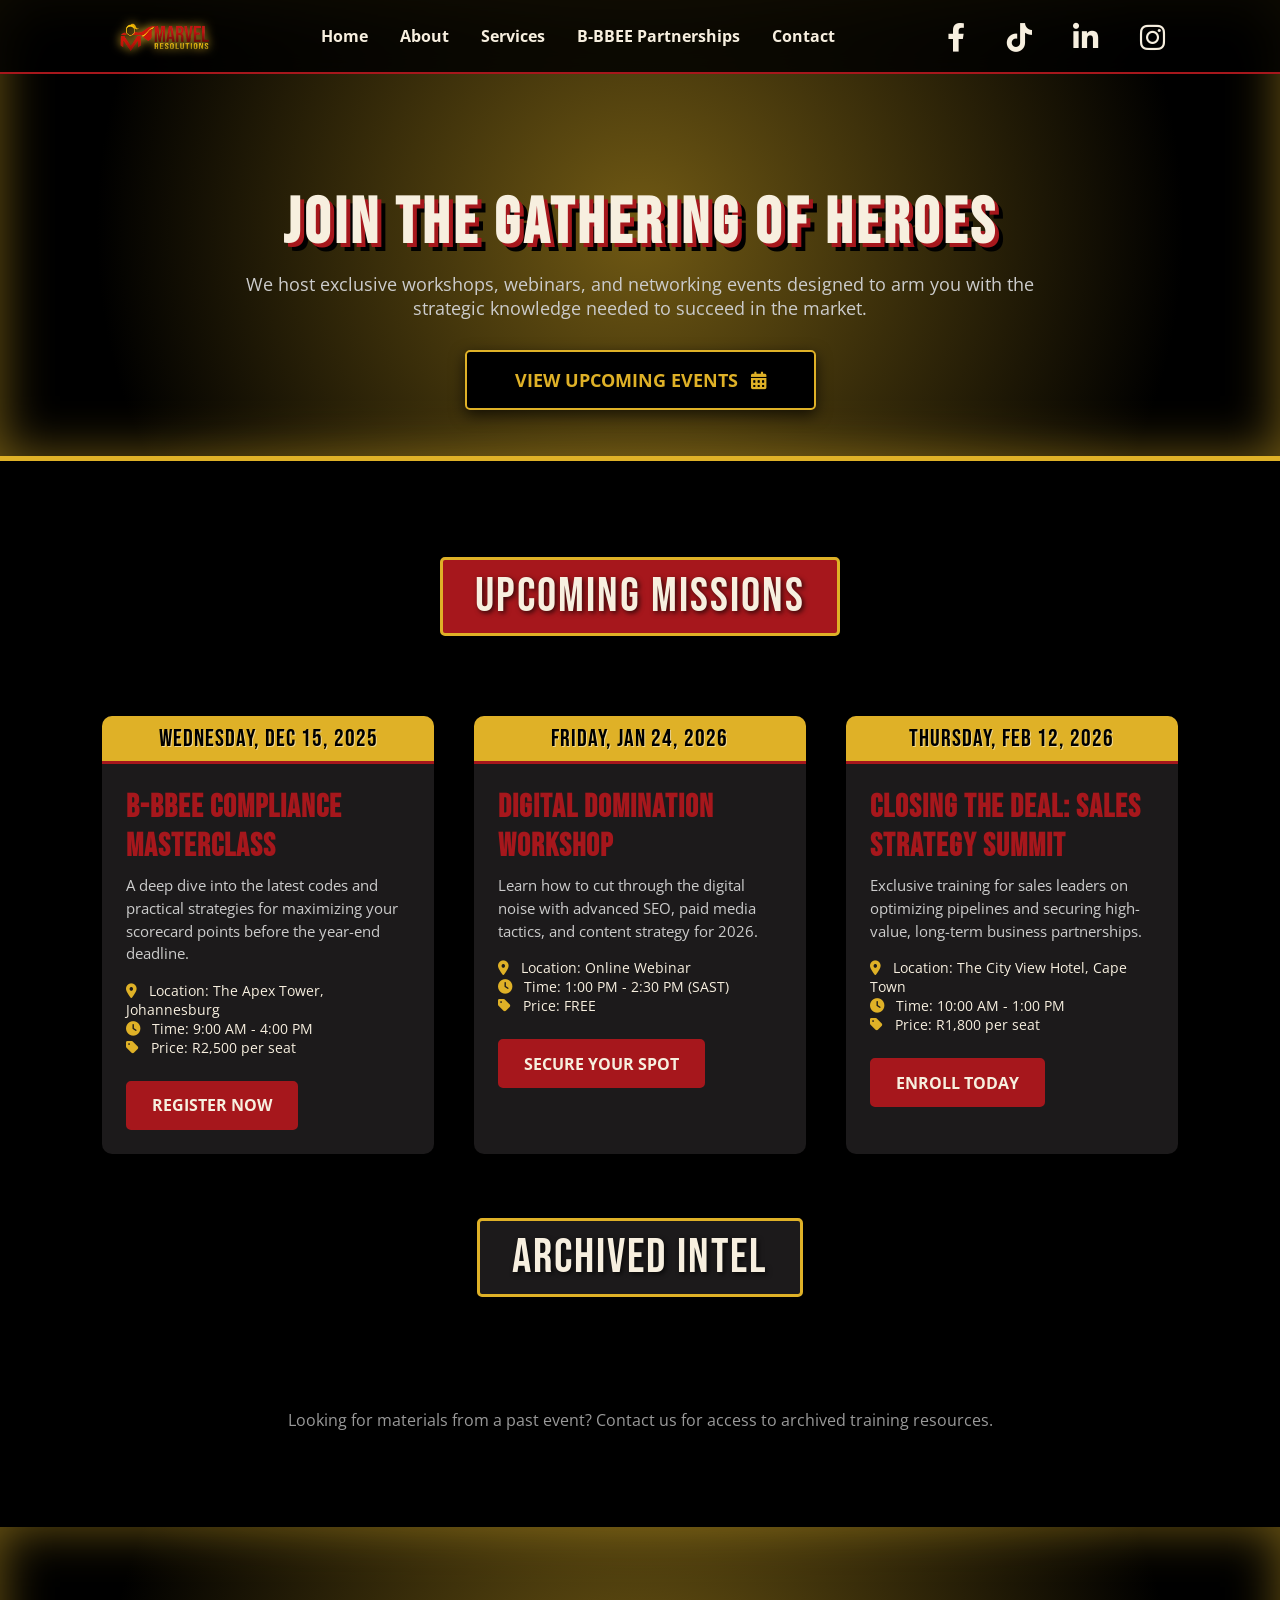
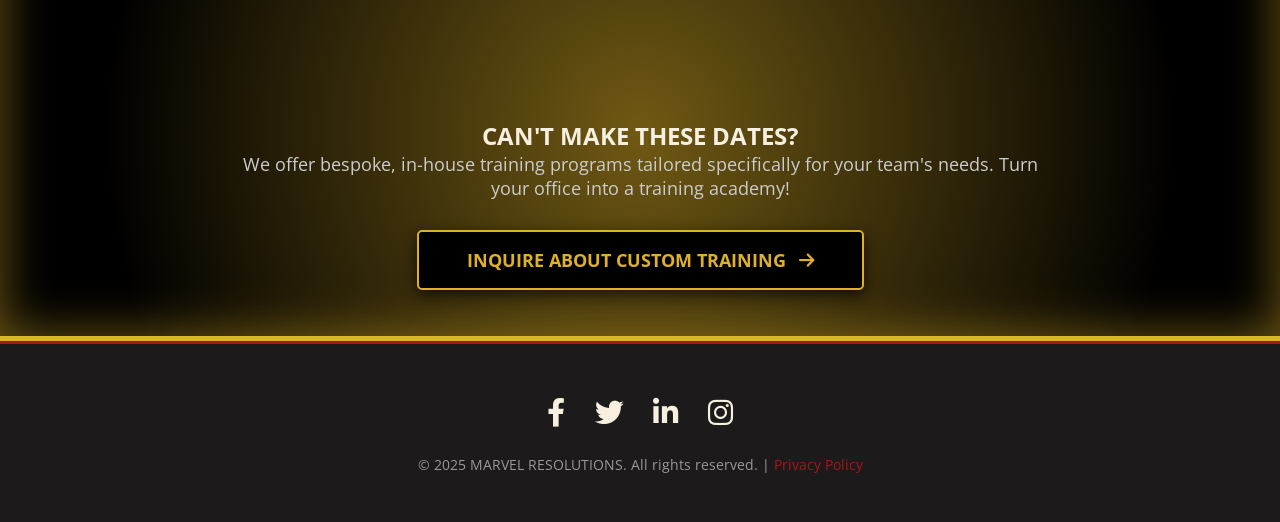
<file: events.html>
<!DOCTYPE html>
<html lang="en">
<head>
    <meta charset="UTF-8">
    <meta name="viewport" content="width=device-width, initial-scale=1.0">
    <title>MARVEL RESOLUTIONS | Events & Training</title>
    <link rel="stylesheet" href="https://cdnjs.cloudflare.com/ajax/libs/font-awesome/6.5.0/css/all.min.css">

    <link href="https://fonts.googleapis.com/css2?family=Bebas+Neue&family=Open+Sans:wght@400;700&display=swap" rel="stylesheet">
    <link rel="stylesheet" href="https://cdnjs.cloudflare.com/ajax/libs/font-awesome/6.0.0-beta3/css/all.min.css">

    <style>
        /* --- NEW COLOR AND FONT VARIABLES --- */
        :root {
            --color-black: #000000;
            --color-red: #a6171c; /* Main Accent Red */
            --color-yellow: #dfb127; /* Secondary Accent Yellow */
            --color-dark-grey: #1c1a1b;
            --color-medium-blue: #1f4280;
            --color-green: #027953;
            --color-off-white: #f7efdf;
            --font-heading: 'Bebas Neue', cursive;
            --font-body: 'Open Sans', sans-serif;
        }

        * {
            margin: 0;
            padding: 0;
            box-sizing: border-box;
        }

        body {
            background: var(--color-black);
            color: var(--color-off-white);
            font-family: var(--font-body);
            overflow-x: hidden;
        }

        /* === NAVBAR (Retained) === */
        header {
    width: 100%;
    background: rgba(0, 0, 0, 0.85);
    position: fixed;
    top: 0;
    left: 0;
    padding: 1rem 8%;
    display: flex;
    align-items: center;
    justify-content: space-between; /* Crucial for spreading logo, nav, and icons */
    z-index: 10;
    backdrop-filter: blur(10px);
    border-bottom: 2px solid var(--color-red);
}

.logo {
    /* Removed text styling */
    line-height: 0; /* Important: Prevents extra space below the image */
}

/* NEW: Style for the logo image */
.logo-img {
    height: 40px; /* Adjust this height as needed for your design */
    width: auto;
    display: block; /* Ensures the image behaves nicely within the flex container */
    filter: drop-shadow(0 0 5px var(--color-yellow)); /* Optional: Keep the Marvel theme glow */
}
/* --- END LOGO STYLES --- */

nav ul {
    list-style: none;
    display: flex;
    gap: 2rem;
}

nav ul li a {
    text-decoration: none;
    color: var(--color-off-white);
    font-size: 1rem;
    position: relative;
    transition: 0.3s;
    font-weight: 700;
}

nav ul li a::after {
    content: "";
    position: absolute;
    width: 0;
    height: 3px;
    bottom: -8px;
    left: 50%;
    transform: translateX(-50%);
    background: var(--color-red);
    transition: width 0.3s ease;
}

nav ul li a:hover {
    color: var(--color-red);
}

nav ul li a:hover::after {
    width: 100%;
}

/* --- HEADER SOCIAL ICONS (NEW) --- */
.header-social {
    /* Styles for the social-icons block placed in the header */
    display: flex; /* Ensure icons are side-by-side */
    gap: 1rem;
}

.header-social a {
    color: var(--color-off-white);
    font-size: 1.4rem; /* Smaller size than footer icons */
    transition: color 0.3s ease, transform 0.3s ease;
    display: inline-block;
}

.header-social a:hover {
    color: var(--color-red); /* Using the main accent color for hover in the header */
    transform: translateY(-2px);
}
/* === END NAVBAR === */

/* --- HERO SECTION --- */
.hero-section {
    display: flex;
    align-items: center;
    justify-content: space-between;
    min-height: 100vh;
    padding: 8rem 8% 4rem;
    position: relative;
    overflow: hidden;
}

.hero-text {
    max-width: 550px;
    z-index: 2;
}

.hero-text h1 {
    font-family: var(--font-heading);
    font-size: 5rem;
    line-height: 1;
    text-transform: uppercase;
    margin-bottom: 1.5rem;
    text-shadow: 4px 4px 0 var(--color-red), 8px 8px 0 var(--color-dark-grey);
    color: var(--color-yellow);
    transition: text-shadow 0.2s ease;
}

.hero-text p {
    font-family: var(--font-body);
    font-size: 1.1rem;
    color: var(--color-off-white);
    margin-bottom: 2rem;
}
        /* === EVENTS HERO SECTION (Custom Yellow/Red) === */
        .events-hero {
            position: relative;
            padding: 12rem 8% 4rem;
            background: var(--color-dark-grey);
            /* Yellow Accent for Events */
            border-bottom: 5px solid var(--color-yellow); 
            text-align: center;
            /* Yellow/Black Gradient */
            background: radial-gradient(circle at center, 
                rgba(223, 177, 39, 0.5) 0%, /* Yellow center */
                var(--color-black) 80% /* Fades to absolute black */
            );
            box-shadow: 0 0 50px rgba(223, 177, 39, 0.5) inset;
        }

        .events-hero h1 {
            font-family: var(--font-heading);
            font-size: 4rem;
            line-height: 1;
            text-transform: uppercase;
            margin-bottom: 1rem;
            color: var(--color-off-white);
            letter-spacing: 4px;
            /* Yellow/Red/Black Shadow */
            text-shadow: 4px 4px 0 var(--color-red), 8px 8px 0 var(--color-black); 
        }

        .events-hero p {
            font-size: 1.1rem;
            max-width: 800px;
            margin: 0 auto 3rem;
            color: #ccc;
        }
        
        /* === UPCOMING EVENTS GRID === */
        .events-grid-section {
            padding: 6rem 8%;
            background: var(--color-black);
            text-align: center;
        }

        .section-title-block {
            font-family: var(--font-heading);
            font-size: 3rem;
            color: var(--color-off-white);
            text-transform: uppercase;
            background-color: var(--color-red);
            display: inline-block;
            padding: 0.5rem 2rem;
            margin-bottom: 5rem;
            border-radius: 5px;
            letter-spacing: 2px;
            text-shadow: 2px 2px 5px rgba(0,0,0,0.7);
            border: 3px solid var(--color-yellow);
        }
        
        .events-grid {
            display: grid;
            grid-template-columns: repeat(auto-fit, minmax(300px, 1fr));
            gap: 2.5rem;
            margin-bottom: 4rem;
        }

        .event-card {
            background: var(--color-dark-grey);
            border-radius: 10px;
            text-align: left;
            overflow: hidden;
            box-shadow: 0 10px 30px rgba(0,0,0,0.5);
            transition: transform 0.3s ease, box-shadow 0.3s ease;
        }
        
        .event-card:hover {
            transform: translateY(-8px) scale(1.02);
            box-shadow: 0 20px 40px rgba(0,0,0,0.7), 0 0 20px var(--color-red);
        }
        
        .event-date-banner {
            background: var(--color-yellow);
            color: var(--color-black);
            font-family: var(--font-heading);
            padding: 0.5rem 1.5rem;
            font-size: 1.5rem;
            text-align: center;
            letter-spacing: 1px;
            text-shadow: 1px 1px 0 rgba(255, 255, 255, 0.5);
            border-bottom: 3px solid var(--color-red);
        }

        .event-content {
            padding: 1.5rem;
        }
        
        .event-content h3 {
            font-family: var(--font-heading);
            font-size: 2rem;
            color: var(--color-red);
            text-transform: uppercase;
            margin-bottom: 0.5rem;
            letter-spacing: 1px;
        }
        
        .event-content p {
            font-size: 0.95rem;
            line-height: 1.5;
            color: #ccc;
            margin-bottom: 1rem;
        }

        .event-details {
            font-size: 0.9rem;
            color: var(--color-off-white);
            margin-top: 1rem;
        }

        .event-details i {
            color: var(--color-yellow);
            margin-right: 8px;
        }

        .register-btn {
            background: var(--color-red);
            color: var(--color-off-white);
            border: 2px solid var(--color-red);
            padding: 0.7rem 1.5rem;
            font-size: 1rem;
            border-radius: 5px;
            text-transform: uppercase;
            text-decoration: none;
            cursor: pointer;
            transition: all 0.3s ease;
            font-weight: 700;
            display: inline-block;
            margin-top: 1.5rem;
        }
        
        .register-btn:hover {
            background: var(--color-yellow);
            color: var(--color-black);
            box-shadow: 0 0 15px var(--color-yellow);
            transform: translateY(-2px);
        }

        /* === CTA SECTION (Retained smaller style) === */
        .cta-section-services {
            background: var(--color-red);
            padding: 3rem 8%;
            text-align: center;
            border-top: 5px solid var(--color-yellow);
        }

        .cta-section-services h2 {
            font-family: var(--font-heading);
            font-size: 3.5rem;
            color: var(--color-off-white);
            text-transform: uppercase;
            margin-bottom: 0.8rem;
            letter-spacing: 3px;
            text-shadow: 3px 3px 0 var(--color-black);
        }

        .cta-section-services p {
            font-size: 1.1rem;
            margin-bottom: 1.5rem;
            max-width: 700px;
            margin-left: auto;
            margin-right: auto;
            color: var(--color-off-white);
        }
        
        .cta-btn {
            background: var(--color-black);
            color: var(--color-yellow);
            border: 2px solid var(--color-yellow);
            padding: 1rem 3rem;
            font-size: 1.1rem;
            border-radius: 5px;
            text-transform: uppercase;
            text-decoration: none;
            cursor: pointer;
            transition: all 0.3s ease;
            font-weight: 700;
            box-shadow: 0 5px 15px rgba(0, 0, 0, 0.7);
        }

        .cta-btn:hover {
            background: var(--color-yellow);
            color: var(--color-black);
            box-shadow: 0 0 30px var(--color-yellow);
            transform: translateY(-5px) scale(1.05);
        }

        /* --- Footer Styles Retained --- */
        footer {
            background: var(--color-dark-grey);
            padding: 3rem 8%;
            border-top: 3px solid var(--color-red);
            text-align: center;
        }

        .footer-content {
            display: flex;
            flex-direction: column;
            align-items: center;
            gap: 1.5rem;
        }

        .social-icons a {
            color: var(--color-off-white);
            font-size: 1.8rem;
            margin: 0 0.8rem;
            transition: color 0.3s ease, transform 0.3s ease;
            display: inline-block;
        }

        .social-icons a:hover {
            color: var(--color-yellow);
            transform: translateY(-5px) scale(1.1);
        }
        
        .social-icons a.fa-facebook-f:hover { color: #3b5998; }
        .social-icons a.fa-twitter:hover { color: #1da1f2; }
        .social-icons a.fa-linkedin-in:hover { color: #0e76a8; }
        .social-icons a.fa-instagram:hover { color: #E1306C; }
        .social-icons a.fa-envelope:hover { color: var(--color-red); }

        .footer-text {
            color: #999;
            font-size: 0.9rem;
        }

        /* RESPONSIVE */
        @media (max-width: 900px) {
            /* ... (Navbar and general responsive styles retained) ... */
            
            .events-hero h1 {
                font-size: 3rem;
            }
            
            .events-hero {
                padding: 8rem 5% 3rem;
            }

            .section-title-block {
                font-size: 2rem;
                padding: 0.3rem 1rem;
                margin-bottom: 3rem;
            }
            
            .events-grid-section {
                padding: 4rem 5%;
            }

            .events-grid {
                grid-template-columns: 1fr;
            }
        }
    </style>
</head>
<body>

<header>
    <div class="logo">
        <a href="#"><img src="item5.png" alt="MARVEL RESOLUTIONS Logo" class="logo-img"></a>
    </div>
    
    <nav>
        <ul>
            <li><a href="index.html">Home</a></li>
            <li><a href="about.html">About</a></li>
            <li><a href="services.html">Services</a></li>
            <li><a href="BB-BEE.html">B-BBEE Partnerships</a></li>
            <li><a href="contact.html">Contact</a></li>
        </ul>
    </nav>

    <div class="social-icons header-social">
        <a href="https://facebook.com" target="_blank" aria-label="Facebook"><i class="fab fa-facebook-f"></i></a>
<a href="https://www.tiktok.com" target="_blank" aria-label="TikTok">
    <i class="fab fa-tiktok"></i>
</a>
        <a href="https://linkedin.com" target="_blank" aria-label="LinkedIn"><i class="fab fa-linkedin-in"></i></a>
        <a href="https://instagram.com" target="_blank" aria-label="Instagram"><i class="fab fa-instagram"></i></a>
    </div>
</header>

<section class="events-hero">
    <h1>JOIN THE GATHERING OF HEROES</h1>
    <p>We host exclusive workshops, webinars, and networking events designed to arm you with the strategic knowledge needed to succeed in the market.</p>
    <a href="#upcoming" class="cta-btn">VIEW UPCOMING EVENTS <i class="fas fa-calendar-alt" style="margin-left: 0.5rem;"></i></a>
</section>

<section id="upcoming" class="events-grid-section">
    <span class="section-title-block">UPCOMING MISSIONS</span>
    
    <div class="events-grid">
        
        <div class="event-card">
            <div class="event-date-banner">WEDNESDAY, DEC 15, 2025</div>
            <div class="event-content">
                <h3>B-BBEE Compliance Masterclass</h3>
                <p>A deep dive into the latest codes and practical strategies for maximizing your scorecard points before the year-end deadline.</p>
                <div class="event-details">
                    <div><i class="fas fa-map-marker-alt"></i> Location: The Apex Tower, Johannesburg</div>
                    <div><i class="fas fa-clock"></i> Time: 9:00 AM - 4:00 PM</div>
                    <div><i class="fas fa-tag"></i> Price: R2,500 per seat</div>
                </div>
                <a href="register-bbbee.html" class="register-btn">REGISTER NOW</a>
            </div>
        </div>

        <div class="event-card">
            <div class="event-date-banner">FRIDAY, JAN 24, 2026</div>
            <div class="event-content">
                <h3>Digital Domination Workshop</h3>
                <p>Learn how to cut through the digital noise with advanced SEO, paid media tactics, and content strategy for 2026.</p>
                <div class="event-details">
                    <div><i class="fas fa-map-marker-alt"></i> Location: Online Webinar</div>
                    <div><i class="fas fa-clock"></i> Time: 1:00 PM - 2:30 PM (SAST)</div>
                    <div><i class="fas fa-tag"></i> Price: FREE</div>
                </div>
                <a href="register-digital.html" class="register-btn">SECURE YOUR SPOT</a>
            </div>
        </div>

        <div class="event-card">
            <div class="event-date-banner">THURSDAY, FEB 12, 2026</div>
            <div class="event-content">
                <h3>Closing the Deal: Sales Strategy Summit</h3>
                <p>Exclusive training for sales leaders on optimizing pipelines and securing high-value, long-term business partnerships.</p>
                <div class="event-details">
                    <div><i class="fas fa-map-marker-alt"></i> Location: The City View Hotel, Cape Town</div>
                    <div><i class="fas fa-clock"></i> Time: 10:00 AM - 1:00 PM</div>
                    <div><i class="fas fa-tag"></i> Price: R1,800 per seat</div>
                </div>
                <a href="register-sales.html" class="register-btn">ENROLL TODAY</a>
            </div>
        </div>
        
    </div>
    
    <span class="section-title-block" style="background-color: var(--color-dark-grey); color: var(--color-off-white);">ARCHIVED INTEL</span>
    
    <p style="margin-top: 2rem; color: #999;">Looking for materials from a past event? Contact us for access to archived training resources.</p>
</section>


<section class="events-hero">
    <h2>CAN'T MAKE THESE DATES?</h2>
    <p>We offer bespoke, in-house training programs tailored specifically for your team's needs. Turn your office into a training academy!</p>
    <a href="contact.html" class="cta-btn">INQUIRE ABOUT CUSTOM TRAINING <i class="fas fa-arrow-right" style="margin-left: 0.5rem;"></i></a>
</section>

<footer>
    <div class="footer-content">
        <div class="social-icons">
            <a href="https://facebook.com" target="_blank" aria-label="Facebook"><i class="fab fa-facebook-f"></i></a>
            <a href="https://twitter.com" target="_blank" aria-label="Twitter"><i class="fab fa-twitter"></i></a>
            <a href="https://linkedin.com" target="_blank" aria-label="LinkedIn"><i class="fab fa-linkedin-in"></i></a>
            <a href="https://instagram.com" target="_blank" aria-label="Instagram"><i class="fab fa-instagram"></i></a>
        </div>
        <div class="footer-text">
            &copy; 2025 MARVEL RESOLUTIONS. All rights reserved. | <a href="#" style="color: var(--color-red); text-decoration: none;">Privacy Policy</a>
        </div>
    </div>
</footer>

</body>
</html>
</file>
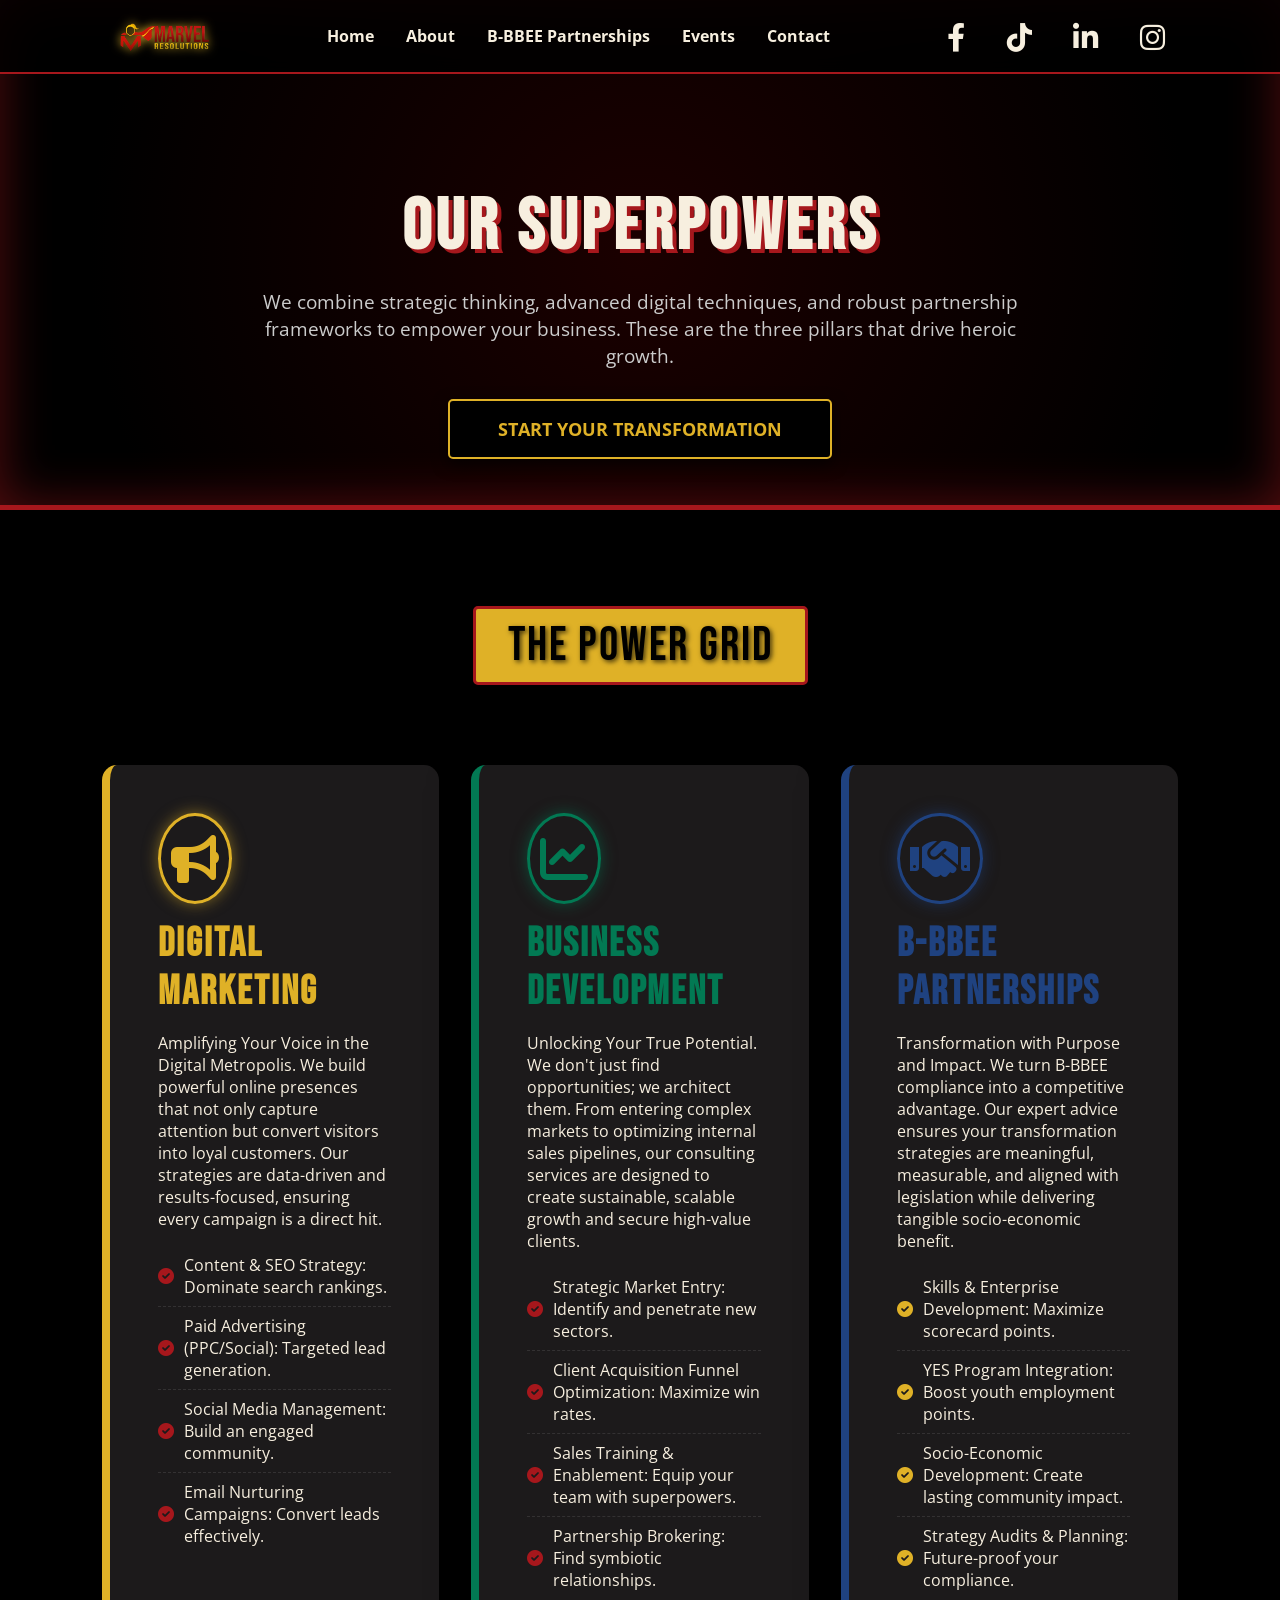
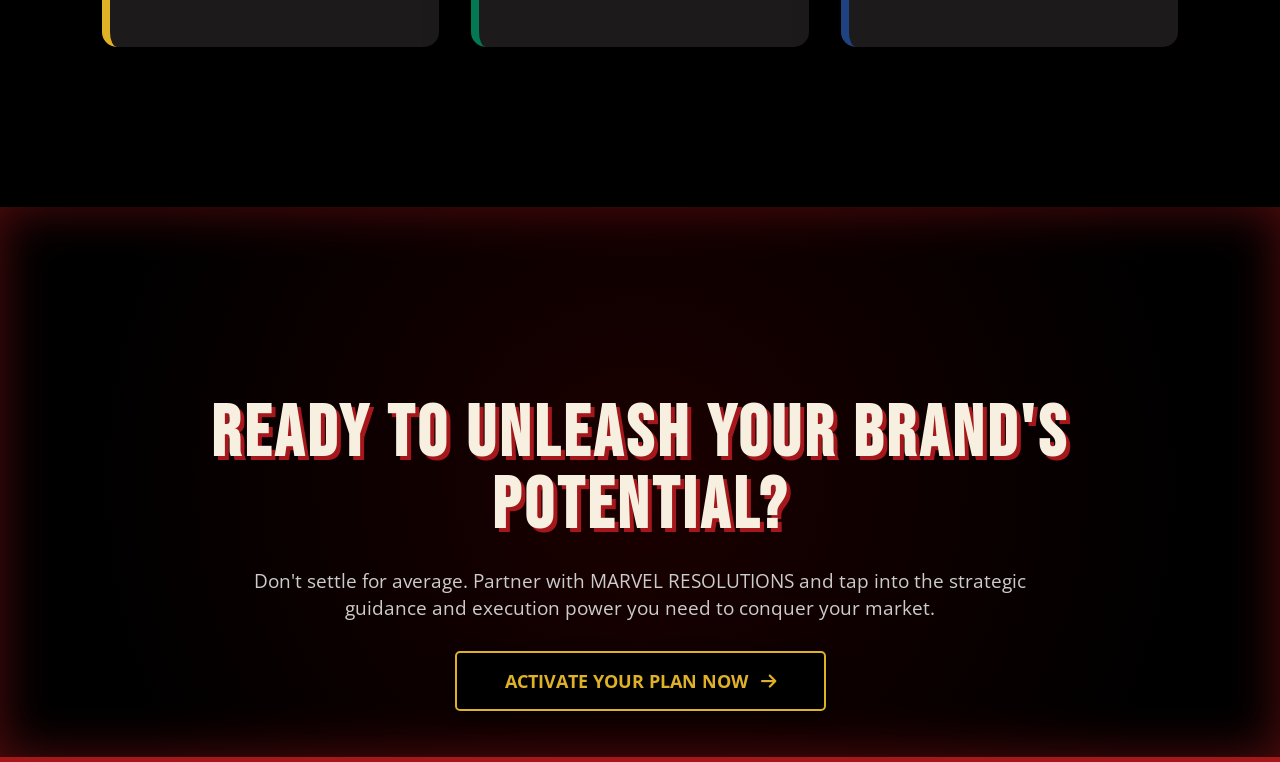
<file: services.html>
<!DOCTYPE html>
<html lang="en">
<head>
    <meta charset="UTF-8">
    <meta name="viewport" content="width=device-width, initial-scale=1.0">
    <title>MARVEL RESOLUTIONS | Our Superpowers</title>
    <link rel="stylesheet" href="https://cdnjs.cloudflare.com/ajax/libs/font-awesome/6.5.0/css/all.min.css">
    <link href="https://fonts.googleapis.com/css2?family=Bebas+Neue&family=Open+Sans:wght@400;700&display=swap" rel="stylesheet">
    <link rel="stylesheet" href="https://cdnjs.cloudflare.com/ajax/libs/font-awesome/6.0.0-beta3/css/all.min.css">

    <style>
        /* --- NEW COLOR AND FONT VARIABLES --- */
        :root {
            --color-black: #000000;
            --color-red: #a6171c; /* Main Accent Red */
            --color-yellow: #dfb127; /* Secondary Accent Yellow */
            --color-dark-grey: #1c1a1b;
            --color-medium-blue: #1f4280;
            --color-green: #027953;
            --color-off-white: #f7efdf; /* Used for text/background contrast */
            --font-heading: 'Bebas Neue', cursive;
            --font-body: 'Open Sans', sans-serif;
        }

        * {
            margin: 0;
            padding: 0;
            box-sizing: border-box;
        }

        body {
            background: var(--color-black);
            color: var(--color-off-white);
            font-family: var(--font-body);
            overflow-x: hidden;
        }

        /* === NAVBAR === */
       header {
    width: 100%;
    background: rgba(0, 0, 0, 0.85);
    position: fixed;
    top: 0;
    left: 0;
    padding: 1rem 8%;
    display: flex;
    align-items: center;
    justify-content: space-between; /* Crucial for spreading logo, nav, and icons */
    z-index: 10;
    backdrop-filter: blur(10px);
    border-bottom: 2px solid var(--color-red);
}

.logo {
    /* Removed text styling */
    line-height: 0; /* Important: Prevents extra space below the image */
}

/* NEW: Style for the logo image */
.logo-img {
    height: 40px; /* Adjust this height as needed for your design */
    width: auto;
    display: block; /* Ensures the image behaves nicely within the flex container */
    filter: drop-shadow(0 0 5px var(--color-yellow)); /* Optional: Keep the Marvel theme glow */
}
/* --- END LOGO STYLES --- */

nav ul {
    list-style: none;
    display: flex;
    gap: 2rem;
}

nav ul li a {
    text-decoration: none;
    color: var(--color-off-white);
    font-size: 1rem;
    position: relative;
    transition: 0.3s;
    font-weight: 700;
}

nav ul li a::after {
    content: "";
    position: absolute;
    width: 0;
    height: 3px;
    bottom: -8px;
    left: 50%;
    transform: translateX(-50%);
    background: var(--color-red);
    transition: width 0.3s ease;
}

nav ul li a:hover {
    color: var(--color-red);
}

nav ul li a:hover::after {
    width: 100%;
}

/* --- HEADER SOCIAL ICONS (NEW) --- */
.header-social {
    /* Styles for the social-icons block placed in the header */
    display: flex; /* Ensure icons are side-by-side */
    gap: 1rem;
}

.header-social a {
    color: var(--color-off-white);
    font-size: 1.4rem; /* Smaller size than footer icons */
    transition: color 0.3s ease, transform 0.3s ease;
    display: inline-block;
}

.header-social a:hover {
    color: var(--color-red); /* Using the main accent color for hover in the header */
    transform: translateY(-2px);
}
/* === END NAVBAR === */

/* --- HERO SECTION --- */
.hero-section {
    display: flex;
    align-items: center;
    justify-content: space-between;
    min-height: 100vh;
    padding: 8rem 8% 4rem;
    position: relative;
    overflow: hidden;
}

.hero-text {
    max-width: 550px;
    z-index: 2;
}

.hero-text h1 {
    font-family: var(--font-heading);
    font-size: 5rem;
    line-height: 1;
    text-transform: uppercase;
    margin-bottom: 1.5rem;
    text-shadow: 4px 4px 0 var(--color-red), 8px 8px 0 var(--color-dark-grey);
    color: var(--color-yellow);
    transition: text-shadow 0.2s ease;
}

.hero-text p {
    font-family: var(--font-body);
    font-size: 1.1rem;
    color: var(--color-off-white);
    margin-bottom: 2rem;
}
        /* === SERVICES PAGE HERO === */
        .services-hero {
            position: relative;
            padding: 12rem 8% 4rem;
            background: var(--color-dark-grey);
            border-bottom: 5px solid var(--color-red);
            text-align: center;
        }

        .services-hero h1 {
            font-family: var(--font-heading);
            font-size: 4.5rem;
            line-height: 1;
            text-transform: uppercase;
            margin-bottom: 1.5rem;
            color: var(--color-off-white);
            letter-spacing: 4px;
            text-shadow: 4px 4px 0 var(--color-red);
        }

        .services-hero p {
            font-size: 1.2rem;
            max-width: 800px;
            margin: 0 auto 3rem;
            color: #ccc;
        }

        .hero-banner-image {
            width: 100%;
            height: 250px;
            object-fit: cover;
            object-position: top;
            opacity: 0.2; /* Subtle background */
            position: absolute;
            top: 0;
            left: 0;
            z-index: 1;
        }
        
        .services-hero > * {
            position: relative;
            z-index: 2;
        }
        
        /* === MAIN SERVICES GRID === */
        .services-grid-section {
            padding: 6rem 8%;
            background: var(--color-black);
            position: relative;
        }

        .section-title-block {
            font-family: var(--font-heading);
            font-size: 3rem;
            color: var(--color-off-white);
            text-transform: uppercase;
            background-color: var(--color-yellow);
            color: var(--color-black);
            display: inline-block;
            padding: 0.5rem 2rem;
            margin-bottom: 5rem;
            border-radius: 5px;
            letter-spacing: 2px;
            text-shadow: 2px 2px 5px rgba(0,0,0,0.7);
            border: 3px solid var(--color-red);
        }

        .service-card {
            display: flex;
            flex-direction: column;
            margin-bottom: 4rem;
            padding: 3rem;
            background: var(--color-dark-grey);
            border-radius: 15px;
            box-shadow: 0 15px 40px rgba(0,0,0,0.5);
            border-left: 8px solid; /* Dynamic color based on class */
            transition: transform 0.3s ease, box-shadow 0.3s ease;
        }
        
        .service-card:hover {
            transform: translateY(-5px);
            box-shadow: 0 20px 50px rgba(0,0,0,0.8);
        }

        .service-card h2 {
            font-family: var(--font-heading);
            font-size: 2.5rem;
            text-transform: uppercase;
            margin-bottom: 1rem;
            letter-spacing: 2px;
        }

        .service-card .icon-container {
            font-size: 3rem;
            margin-bottom: 1rem;
            align-self: flex-start;
            padding: 10px;
            border-radius: 50%;
            border: 3px solid; /* Dynamic color based on class */
        }
        
        .service-card ul {
            list-style: none;
            padding-left: 0;
            margin-top: 1rem;
        }

        .service-card ul li {
            padding: 0.5rem 0;
            border-bottom: 1px dashed rgba(255, 255, 255, 0.1);
            display: flex;
            align-items: center;
        }
        
        .service-card ul li:last-child {
            border-bottom: none;
        }

        .service-card ul li i {
            margin-right: 10px;
        }

        /* Service 1: DIGITAL MARKETING - Yellow/Red */
        .service-digital {
            border-color: var(--color-yellow);
        }
        .service-digital h2 { color: var(--color-yellow); }
        .service-digital .icon-container { 
            color: var(--color-yellow); 
            border-color: var(--color-yellow);
            box-shadow: 0 0 15px rgba(223, 177, 39, 0.5);
        }
        .service-digital ul li i { color: var(--color-red); } /* Checklist icon accent */

        /* Service 2: BUSINESS DEVELOPMENT - Green/Red */
        .service-bizdev {
            border-color: var(--color-green);
        }
        .service-bizdev h2 { color: var(--color-green); }
        .service-bizdev .icon-container { 
            color: var(--color-green); 
            border-color: var(--color-green);
            box-shadow: 0 0 15px rgba(2, 121, 83, 0.5);
        }
        .service-bizdev ul li i { color: var(--color-red); } /* Checklist icon accent */

        /* Service 3: B-BBEE PARTNERSHIPS - Blue/Yellow */
        .service-bbbee {
            border-color: var(--color-medium-blue);
        }
        .service-bbbee h2 { color: var(--color-medium-blue); }
        .service-bbbee .icon-container { 
            color: var(--color-medium-blue); 
            border-color: var(--color-medium-blue);
            box-shadow: 0 0 15px rgba(31, 66, 128, 0.5);
        }
        .service-bbbee ul li i { color: var(--color-yellow); } /* Checklist icon accent */
        
        /* === CALL TO ACTION (CTA) SECTION === */
        .cta-section-services {
            background: var(--color-red); /* High-impact red background */
            padding: 5rem 8%;
            text-align: center;
            border-top: 5px solid var(--color-yellow);
        }

        .cta-section-services h2 {
            font-family: var(--font-heading);
            font-size: 3.5rem;
            color: var(--color-off-white);
            text-transform: uppercase;
            margin-bottom: 1rem;
            letter-spacing: 3px;
            text-shadow: 3px 3px 0 var(--color-black);
        }

        .cta-section-services p {
            font-size: 1.1rem;
            margin-bottom: 2.5rem;
            max-width: 700px;
            margin-left: auto;
            margin-right: auto;
            color: var(--color-off-white);
        }

        .cta-btn {
            /* Retained from original CSS */
            background: var(--color-black);
            color: var(--color-yellow);
            border: 2px solid var(--color-yellow);
            padding: 1rem 3rem;
            font-size: 1.1rem;
            border-radius: 5px;
            text-transform: uppercase;
            text-decoration: none;
            cursor: pointer;
            transition: all 0.3s ease;
            font-weight: 700;
            box-shadow: 0 5px 15px rgba(0, 0, 0, 0.7);
        }

        .cta-btn:hover {
            background: var(--color-yellow);
            color: var(--color-black);
            box-shadow: 0 0 30px var(--color-yellow);
            transform: translateY(-5px) scale(1.05);
        }


        /* --- Footer and Responsive Styles retained from original --- */
        
        /* === FOOTER STYLES === */
        footer {
            background: var(--color-dark-grey);
            padding: 3rem 8%;
            border-top: 3px solid var(--color-red);
            text-align: center;
        }

        .footer-content {
            display: flex;
            flex-direction: column;
            align-items: center;
            gap: 1.5rem;
        }

        .social-icons a {
            color: var(--color-off-white);
            font-size: 1.8rem;
            margin: 0 0.8rem;
            transition: color 0.3s ease, transform 0.3s ease;
            display: inline-block;
        }

        .social-icons a:hover {
            color: var(--color-yellow);
            transform: translateY(-5px) scale(1.1);
        }
        
        .social-icons a.fa-facebook-f:hover { color: #3b5998; }
        .social-icons a.fa-twitter:hover { color: #1da1f2; }
        .social-icons a.fa-linkedin-in:hover { color: #0e76a8; }
        .social-icons a.fa-instagram:hover { color: #E1306C; }
        .social-icons a.fa-envelope:hover { color: var(--color-red); }

        .footer-text {
            color: #999;
            font-size: 0.9rem;
        }

        /* RESPONSIVE (Adjusted for services page content) */
        @media (min-width: 900px) {
            .services-grid {
                display: grid;
                grid-template-columns: repeat(3, 1fr);
                gap: 2rem;
            }
        }
        
        @media (max-width: 900px) {
            header {
                flex-direction: column;
                align-items: flex-start;
                padding: 1rem 5%;
            }

            nav ul {
                flex-wrap: wrap;
                gap: 1rem;
            }
            
            .services-hero h1 {
                font-size: 3rem;
            }

            .services-hero {
                padding: 8rem 5% 3rem;
            }

            .section-title-block {
                font-size: 2rem;
                padding: 0.3rem 1rem;
                margin-bottom: 3rem;
            }
            
            .services-grid-section {
                padding: 4rem 5%;
            }

            .service-card {
                padding: 2rem;
                margin-bottom: 2rem;
            }
        }
        /* Add this new rule to your existing CSS block */
.services-bg-gradient {
    /* Use a dark radial gradient for a powerful, heroic look */
    background: radial-gradient(circle at center, 
        rgba(30, 0, 0, 0.9) 0%, /* Darker center, slightly reddish */
        var(--color-black) 80% /* Fades to absolute black */
    );
    /* Adding subtle color shadows for impact */
    box-shadow: 0 0 50px rgba(166, 23, 28, 0.5) inset; /* Soft Red glow inset */
}
    </style>
</head>
<body>

<header>
    <div class="logo">
        <a href="#"><img src="item5.png" alt="MARVEL RESOLUTIONS Logo" class="logo-img"></a>
    </div>
    
    <nav>
        <ul>
            <li><a href="index.html">Home</a></li>
            <li><a href="about.html">About</a></li>
            <li><a href="BB-BEE.html">B-BBEE Partnerships</a></li>
            <li><a href="events.html">Events</a></li>
            <li><a href="contact.html">Contact</a></li>
        </ul>
    </nav>

    <div class="social-icons header-social">
        <a href="https://facebook.com" target="_blank" aria-label="Facebook"><i class="fab fa-facebook-f"></i></a>
<a href="https://www.tiktok.com" target="_blank" aria-label="TikTok">
    <i class="fab fa-tiktok"></i>
</a>
        <a href="https://linkedin.com" target="_blank" aria-label="LinkedIn"><i class="fab fa-linkedin-in"></i></a>
        <a href="https://instagram.com" target="_blank" aria-label="Instagram"><i class="fab fa-instagram"></i></a>
    </div>
</header>
<section class="services-hero services-bg-gradient">
    <h1>OUR SUPERPOWERS</h1>
    <p>We combine strategic thinking, advanced digital techniques, and robust partnership frameworks to empower your business. These are the three pillars that drive heroic growth.</p>
    <a href="#cta" class="cta-btn">Start Your Transformation</a>
</section>

<section class="services-grid-section">
    <div style="text-align: center;">
        <span class="section-title-block">THE POWER GRID</span>
    </div>
    
    <div class="services-grid">
        
        <div class="service-card service-digital">
            <div class="icon-container"><i class="fas fa-bullhorn"></i></div>
            <h2>DIGITAL MARKETING</h2>
            <p>Amplifying Your Voice in the Digital Metropolis. We build powerful online presences that not only capture attention but convert visitors into loyal customers. Our strategies are data-driven and results-focused, ensuring every campaign is a direct hit.</p>
            <ul>
                <li><i class="fas fa-check-circle"></i> Content & SEO Strategy: Dominate search rankings.</li>
                <li><i class="fas fa-check-circle"></i> Paid Advertising (PPC/Social): Targeted lead generation.</li>
                <li><i class="fas fa-check-circle"></i> Social Media Management: Build an engaged community.</li>
                <li><i class="fas fa-check-circle"></i> Email Nurturing Campaigns: Convert leads effectively.</li>
            </ul>
        </div>

        <div class="service-card service-bizdev">
            <div class="icon-container"><i class="fas fa-chart-line"></i></div>
            <h2>BUSINESS DEVELOPMENT</h2>
            <p>Unlocking Your True Potential. We don't just find opportunities; we architect them. From entering complex markets to optimizing internal sales pipelines, our consulting services are designed to create sustainable, scalable growth and secure high-value clients.</p>
            <ul>
                <li><i class="fas fa-check-circle"></i> Strategic Market Entry: Identify and penetrate new sectors.</li>
                <li><i class="fas fa-check-circle"></i> Client Acquisition Funnel Optimization: Maximize win rates.</li>
                <li><i class="fas fa-check-circle"></i> Sales Training & Enablement: Equip your team with superpowers.</li>
                <li><i class="fas fa-check-circle"></i> Partnership Brokering: Find symbiotic relationships.</li>
            </ul>
        </div>

        <div class="service-card service-bbbee">
            <div class="icon-container"><i class="fas fa-handshake"></i></div>
            <h2>B-BBEE PARTNERSHIPS</h2>
            <p>Transformation with Purpose and Impact. We turn B-BBEE compliance into a competitive advantage. Our expert advice ensures your transformation strategies are meaningful, measurable, and aligned with legislation while delivering tangible socio-economic benefit.</p>
            <ul>
                <li><i class="fas fa-check-circle"></i> Skills & Enterprise Development: Maximize scorecard points.</li>
                <li><i class="fas fa-check-circle"></i> YES Program Integration: Boost youth employment points.</li>
                <li><i class="fas fa-check-circle"></i> Socio-Economic Development: Create lasting community impact.</li>
                <li><i class="fas fa-check-circle"></i> Strategy Audits & Planning: Future-proof your compliance.</li>
            </ul>
        </div>

    </div>
</section>

<section class="services-hero services-bg-gradient">
    <h1>READY TO UNLEASH YOUR BRAND'S POTENTIAL?</h1>
    <p>Don't settle for average. Partner with MARVEL RESOLUTIONS and tap into the strategic guidance and execution power you need to conquer your market.</p>
    <a href="contact.html" class="cta-btn">ACTIVATE YOUR PLAN NOW <i class="fas fa-arrow-right" style="margin-left: 0.5rem;"></i></a>
</section>

<!-- <section class="services-hero services-bg-gradient">
    <h1>OUR SUPERPOWERS: SERVICES</h1>
    <p>We combine strategic thinking, advanced digital techniques, and robust partnership frameworks to empower your business. These are the three pillars that drive heroic growth.</p>
    <a href="#cta" class="cta-btn">Start Your Transformation</a>
</section> -->

<!-- <footer>
    <div class="footer-content">
        <div class="social-icons">
            <a href="https://facebook.com" target="_blank" aria-label="Facebook"><i class="fab fa-facebook-f"></i></a>
            <a href="https://twitter.com" target="_blank" aria-label="Twitter"><i class="fab fa-twitter"></i></a>
            <a href="https://linkedin.com" target="_blank" aria-label="LinkedIn"><i class="fab fa-linkedin-in"></i></a>
            <a href="https://instagram.com" target="_blank" aria-label="Instagram"><i class="fab fa-instagram"></i></a>
        </div>
        <div class="footer-text">
            &copy; 2025 MARVEL RESOLUTIONS. All rights reserved. | <a href="#" style="color: var(--color-red); text-decoration: none;">Privacy Policy</a>
        </div>
    </div>
</footer> -->

<script>
    // **NOTE**: The complex mousemove/parallax scripts from the homepage hero are intentionally excluded here,
    // as this page has a simpler hero image and the main interactive focus should be on the detailed service cards.
    
    // --- SERVICE CARD TILT EFFECT (RETAINED) ---
    const serviceCards = document.querySelectorAll('.service-card');

    serviceCards.forEach(card => {
        card.addEventListener('mousemove', function(e) {
            const cardRect = this.getBoundingClientRect();
            const cardCenterX = cardRect.left + cardRect.width / 2;
            const cardCenterY = cardRect.top + cardRect.height / 2;

            const xPos = (e.clientX - cardCenterX) / (cardRect.width / 2); // -1 to 1 range
            const yPos = (e.clientY - cardCenterY) / (cardRect.height / 2); // -1 to 1 range

            const xRotate = yPos * 5; // Reduced tilt for Y-axis
            const yRotate = -xPos * 5; // Reduced tilt for X-axis

            this.style.transform = `perspective(1000px) rotateX(${xRotate}deg) rotateY(${yRotate}deg) scale(1.02)`; // Added subtle scale
            this.style.boxShadow = `0 20px 50px rgba(0,0,0,0.8), 0 0 30px ${this.style.borderColor}50`;
        });

        card.addEventListener('mouseleave', function() {
            this.style.transform = `perspective(1000px) rotateX(0deg) rotateY(0deg) scale(1)`;
            this.style.boxShadow = `0 15px 40px rgba(0,0,0,0.5)`;
        });
    });

</script>

</body>
</html>
</file>
<file: style.css>
/* --- NEW COLOR AND FONT VARIABLES --- */
:root {
    --color-black: #000000;
    --color-red: #a6171c; /* Main Accent Red */
    --color-yellow: #dfb127; /* Secondary Accent Yellow */
    --color-dark-grey: #1c1a1b;
    --color-medium-blue: #1f4280;
    --color-green: #027953; /* Business Development Green */
    --color-off-white: #f7efdf; /* Used for text/background contrast */
    --font-heading: 'Bebas Neue', cursive;
    --font-body: 'Open Sans', sans-serif;
}

* {
    margin: 0;
    padding: 0;
    box-sizing: border-box;
}

body {
    background: var(--color-black);
    color: var(--color-off-white);
    font-family: var(--font-body);
    overflow-x: hidden; /* Prevent horizontal scroll from parallax */
}

/* === NEW MODAL STYLES === */
.modal-overlay {
    position: fixed;
    top: 0;
    left: 0;
    width: 100%;
    height: 100%;
    background: rgba(0, 0, 0, 0.9); /* Very dark overlay */
    display: none; /* Hidden by default */
    justify-content: center;
    align-items: center;
    z-index: 100; /* High z-index to cover everything */
    backdrop-filter: blur(5px);
    opacity: 0;
    transition: opacity 0.3s ease;
    padding: 20px; /* Padding for mobile screens */
}

.modal-overlay.active {
    display: flex;
    opacity: 1;
}

.modal-content {
    background: var(--color-dark-grey);
    color: var(--color-off-white);
    padding: 2rem;
    border-radius: 10px;
    width: 90%;
    max-width: 850px; /* Increased max-width for the feature grid */
    box-shadow: 0 0 50px rgba(223, 177, 39, 0.5); /* Yellow glow */
    position: relative;
    transform: translateY(-50px);
    transition: transform 0.3s ease;
    border: 2px solid var(--color-yellow);
    max-height: 90vh; /* Limit height */
    overflow-y: auto; /* Enable scrolling for long content */
}

.modal-overlay.active .modal-content {
    transform: translateY(0);
}

.modal-content h3 {
    font-family: var(--font-heading);
    font-size: 2.5rem;
    color: var(--color-red);
    text-transform: uppercase;
    margin-bottom: 1rem;
    border-bottom: 3px solid var(--color-yellow);
    padding-bottom: 0.5rem;
    letter-spacing: 2px;
}

.modal-content h4 {
    font-family: var(--font-heading);
    font-size: 1.8rem;
    color: var(--color-yellow);
    margin: 1.5rem 0 1rem;
    text-transform: uppercase;
}

.modal-content p {
    font-size: 1rem;
    line-height: 1.6;
    margin-bottom: 1.5rem;
}

.modal-cta-footer {
    margin-top: 2rem;
    font-weight: bold;
    text-align: center;
    color: var(--color-red);
}

.modal-close-btn {
    position: absolute;
    top: 15px;
    right: 15px;
    background: var(--color-red);
    color: var(--color-off-white);
    border: 2px solid var(--color-red);
    border-radius: 50%;
    width: 35px;
    height: 35px;
    font-size: 1.2rem;
    cursor: pointer;
    transition: all 0.2s ease;
    line-height: 35px;
    text-align: center;
    padding: 0;
    z-index: 101;
}

.modal-close-btn:hover {
    background: var(--color-yellow);
    color: var(--color-black);
    border-color: var(--color-yellow);
    transform: rotate(90deg);
}

/* --- Modal Content Formatting (NEW VISUALS) --- */
.modal-feature-grid {
    display: flex;
    flex-wrap: wrap;
    gap: 1.5rem;
    justify-content: space-between;
    margin: 2rem 0;
}

.feature-item {
    flex-basis: calc(33.33% - 1rem); /* Three items per row */
    min-width: 250px;
    padding: 1.5rem;
    background: var(--color-black); /* Darker background for feature block */
    border-radius: 8px;
    text-align: left;
    transition: transform 0.2s, box-shadow 0.2s;
    border-left: 5px solid var(--color-red);
}

.feature-item:hover {
    transform: translateY(-5px);
    box-shadow: 0 10px 20px rgba(0, 0, 0, 0.5);
}

.feature-item i {
    font-size: 2.5rem;
    margin-bottom: 0.5rem;
    display: block;
}

.feature-item h4 {
    font-family: var(--font-heading);
    font-size: 1.5rem;
    color: var(--color-off-white);
    margin-bottom: 0.5rem;
}

.feature-item ul {
    list-style: none;
    padding-left: 0;
    font-size: 0.95rem;
    color: #ccc;
}

.feature-item ul li {
    margin-bottom: 0.4rem;
    padding-left: 0.5rem;
    position: relative;
}

.feature-item ul li::before {
    content: '★'; /* Star bullet point */
    color: var(--color-yellow);
    font-size: 0.8rem;
    position: absolute;
    left: -5px;
    top: 3px;
}

.modal-divider {
    height: 2px;
    background: linear-gradient(to right, var(--color-red), var(--color-yellow), var(--color-red));
    margin: 2rem 0;
    opacity: 0.8;
    border-radius: 1px;
}

.modal-key-points {
    display: grid;
    grid-template-columns: repeat(auto-fit, minmax(250px, 1fr));
    gap: 1.5rem;
    margin-top: 1.5rem;
}

.modal-key-points p {
    padding: 1rem;
    background: var(--color-dark-grey);
    border-radius: 5px;
    font-weight: 700;
    transition: background 0.2s;
    margin: 0; /* Override default p margin */
}

.modal-key-points p:hover {
    background: var(--color-black);
    border: 1px dashed var(--color-yellow);
}

.modal-key-points p i {
    margin-right: 0.7rem;
    font-size: 1.1rem;
}

/* Color Classes for Icons */
.icon-red { color: var(--color-red); }
.icon-yellow { color: var(--color-yellow); }
.icon-blue { color: var(--color-medium-blue); }
.icon-green { color: var(--color-green); } /* NEW CLASS FOR BUSINESS DEV ICONS */
/* === END MODAL STYLES === */

header {
    width: 100%;
    background: rgba(0, 0, 0, 0.85);
    position: fixed;
    top: 0;
    left: 0;
    padding: 1rem 8%;
    display: flex;
    align-items: center;
    justify-content: space-between; /* Crucial for spreading logo, nav, and icons */
    z-index: 10;
    backdrop-filter: blur(10px);
    border-bottom: 2px solid var(--color-red);
}

.logo {
    /* Removed text styling */
    line-height: 0; /* Important: Prevents extra space below the image */
}

/* NEW: Style for the logo image */
.logo-img {
    height: 40px; /* Adjust this height as needed for your design */
    width: auto;
    display: block; /* Ensures the image behaves nicely within the flex container */
    filter: drop-shadow(0 0 5px var(--color-yellow)); /* Optional: Keep the Marvel theme glow */
}
/* --- END LOGO STYLES --- */

nav ul {
    list-style: none;
    display: flex;
    gap: 2rem;
}

nav ul li a {
    text-decoration: none;
    color: var(--color-off-white);
    font-size: 1rem;
    position: relative;
    transition: 0.3s;
    font-weight: 700;
}

nav ul li a::after {
    content: "";
    position: absolute;
    width: 0;
    height: 3px;
    bottom: -8px;
    left: 50%;
    transform: translateX(-50%);
    background: var(--color-red);
    transition: width 0.3s ease;
}

nav ul li a:hover {
    color: var(--color-red);
}

nav ul li a:hover::after {
    width: 100%;
}

/* --- HEADER SOCIAL ICONS (NEW) --- */
.header-social {
    /* Styles for the social-icons block placed in the header */
    display: flex; /* Ensure icons are side-by-side */
    gap: 1rem;
}

.header-social a {
    color: var(--color-off-white);
    font-size: 1.4rem; /* Smaller size than footer icons */
    transition: color 0.3s ease, transform 0.3s ease;
    display: inline-block;
}

.header-social a:hover {
    color: var(--color-red); /* Using the main accent color for hover in the header */
    transform: translateY(-2px);
}
/* === END NAVBAR === */

/* --- HERO SECTION --- */
.hero-section {
    display: flex;
    align-items: center;
    justify-content: space-between;
    min-height: 100vh;
    padding: 8rem 8% 4rem;
    position: relative;
    overflow: hidden;
}

.hero-text {
    max-width: 550px;
    z-index: 2;
}

.hero-text h1 {
    font-family: var(--font-heading);
    font-size: 5rem;
    line-height: 1;
    text-transform: uppercase;
    margin-bottom: 1.5rem;
    text-shadow: 4px 4px 0 var(--color-red), 8px 8px 0 var(--color-dark-grey);
    color: var(--color-yellow);
    transition: text-shadow 0.2s ease;
}

.hero-text p {
    font-family: var(--font-body);
    font-size: 1.1rem;
    color: var(--color-off-white);
    margin-bottom: 2rem;
}

.cta-btn {
    background: var(--color-red);
    color: var(--color-off-white);
    border: 2px solid var(--color-red);
    padding: 1rem 2.5rem;
    font-size: 1rem;
    border-radius: 5px;
    text-transform: uppercase;
    cursor: pointer;
    transition: all 0.3s ease;
    font-weight: 700;
    box-shadow: 0 5px 15px rgba(0, 0, 0, 0.5);
}

.cta-btn:hover {
    background: var(--color-yellow);
    color: var(--color-black);
    box-shadow: 0 0 25px var(--color-yellow);
    transform: translateY(-3px) scale(1.05);
}

/* HERO IMAGE */
.hero-image {
    width: 450px;
    filter: drop-shadow(0 0 40px var(--color-red)) drop-shadow(0 0 10px var(--color-yellow));
    transform-style: preserve-3d;
    transition: transform 0.1s ease-out;
    animation: floatHero 3s ease-in-out infinite;
}

@keyframes floatHero {
    0%, 100% { transform: translateY(0); }
    50% { transform: translateY(-10px); }
}

/* PARTICLES */
.particle {
    position: absolute;
    border-radius: 50%;
    pointer-events: none;
    background: radial-gradient(circle, var(--color-yellow), transparent);
    animation: fadeOut 1s linear forwards;
}

@keyframes fadeOut {
    to {
        opacity: 0;
        transform: scale(3);
    }
}

/* === MARVEL APPROACH SECTION === */
.marvel-approach-section {
    background: var(--color-black); /* Dark background */
    padding: 5rem 8%;
    text-align: center;
    position: relative; /* For comic bubbles */
    z-index: 5; /* Ensure it sits above anything potentially behind it */
}

.marvel-approach-section h2 {
    font-family: var(--font-heading);
    font-size: 3.5rem;
    color: var(--color-off-white);
    text-transform: uppercase;
    background-color: var(--color-red); /* Red background for title block */
    display: inline-block;
    padding: 0.5rem 2rem;
    margin-bottom: 4rem;
    border-radius: 5px;
    letter-spacing: 2px;
    text-shadow: 2px 2px 5px rgba(0,0,0,0.7);
}

.approach-cards {
    display: flex;
    justify-content: center;
    gap: 2rem; /* Space between cards */
    flex-wrap: wrap; /* Allow cards to wrap on smaller screens */
}

.approach-card {
    background: var(--color-dark-grey); /* Default card background */
    padding: 2.5rem 2rem;
    border-radius: 10px;
    width: 350px; /* Fixed width for consistency */
    text-align: left;
    box-shadow: 0 10px 30px rgba(0,0,0,0.5);
    transition: transform 0.3s ease, box-shadow 0.3s ease;
    position: relative; /* For tilt effect */
    transform-style: preserve-3d; /* For the 3D tilt */
}

.approach-card:hover {
    transform: translateY(-15px) rotateX(5deg) rotateY(5deg) scale(1.03);
    box-shadow: 0 15px 40px rgba(0,0,0,0.7), 0 0 30px rgba(var(--card-hover-rgb), 0.7);
}

.approach-card h3 {
    font-family: var(--font-heading);
    font-size: 1.8rem;
    margin-bottom: 1rem;
    text-transform: uppercase;
    letter-spacing: 1px;
    color: inherit; /* Inherit color from specific card styles below */
    text-shadow: 2px 2px 5px rgba(0,0,0,0.5);
}

.approach-card p {
    font-family: var(--font-body);
    font-size: 0.95rem;
    line-height: 1.6;
    color: #ccc; /* Lighter text for readability */
}

/* New class to truncate text for non-modal view */
.approach-card .short-description {
    display: -webkit-box;
    -webkit-line-clamp: 4; /* Limit to 4 lines */
    -webkit-box-orient: vertical;
    overflow: hidden;
    text-overflow: ellipsis;
}

.approach-card .learn-more-btn {
    background: var(--color-dark-grey); /* Default button background */
    color: var(--color-off-white);
    border: none;
    padding: 0.7rem 1.5rem;
    font-size: 0.9rem;
    border-radius: 5px;
    text-transform: uppercase;
    cursor: pointer;
    transition: all 0.3s ease;
    font-weight: 700;
    margin-top: 1.5rem;
    box-shadow: inset 0 0 0 2px; /* Subtle border on hover */
}

.approach-card .learn-more-btn:hover {
    transform: translateY(-2px);
    background: var(--color-red); /* Generic hover effect for buttons */
    box-shadow: 0 0 15px var(--color-red);
    color: var(--color-off-white);
}

/* Specific Card Colors */
.digital-marketing {
    background: var(--color-yellow);
    color: var(--color-black); /* Text on yellow background */
    --card-hover-rgb: 223, 177, 39; /* RGB for yellow */
}
.digital-marketing h3 { color: var(--color-off-white); } 
.digital-marketing p { color: #555; } /* Darker text for readability */
.digital-marketing .learn-more-btn {
    background: var(--color-black);
    color: var(--color-yellow);
    box-shadow: inset 0 0 0 2px var(--color-yellow);
}

.digital-marketing .learn-more-btn:hover {
    background: var(--color-red);
    color: var(--color-off-white);
}


.business-development {
    background: var(--color-green);
    color: var(--color-off-white);
    --card-hover-rgb: 2, 121, 83; /* RGB for green */
}
.business-development h3 { color: var(--color-off-white); }
.business-development p { color: #ccc; }
.business-development .learn-more-btn {
    background: var(--color-dark-grey);
    color: var(--color-green);
    box-shadow: inset 0 0 0 2px var(--color-green);
}
.business-development .learn-more-btn:hover {
    background: var(--color-red);
    color: var(--color-off-white);
}

.bbbee-partnerships {
    background: var(--color-medium-blue);
    color: var(--color-off-white);
    --card-hover-rgb: 31, 66, 128; /* RGB for blue */
}
.bbbee-partnerships h3 { color: var(--color-off-white); }
.bbbee-partnerships p { color: #ccc; }
.bbbee-partnerships .learn-more-btn {
    background: var(--color-dark-grey);
    color: var(--color-medium-blue);
    box-shadow: inset 0 0 0 2px var(--color-medium-blue);
}
.bbbee-partnerships .learn-more-btn:hover {
    background: var(--color-red);
    color: var(--color-off-white);
}

/* Comic Bubbles (Stylized and positioned) */
.comic-bubble-left,
.comic-bubble-right {
    position: absolute;
    opacity: 0.3; /* Subtle */
    pointer-events: none;
    transform-style: preserve-3d;
    animation: bubbleFloat 10s ease-in-out infinite;
}

.comic-bubble-left {
    width: 200px;
    height: 150px;
    background: url('data:image/svg+xml;utf8,<svg xmlns="http://www.w3.org/2000/svg" viewBox="0 0 200 150"><path fill="%23f7efdf" d="M100,10 C140,0 190,30 190,70 C190,110 160,140 100,140 C40,140 10,110 10,70 C10,30 60,0 100,10 Z M12,85 C10,95 0,110 0,110 C0,110 10,120 15,115 L12,85 Z"/></svg>') no-repeat center center / contain;
    top: 10%;
    left: 5%;
    transform: rotateZ(-15deg);
}

.comic-bubble-right {
    width: 180px;
    height: 120px;
    background: url('data:image/svg+xml;utf8,<svg xmlns="http://www.w3.org/2000/svg" viewBox="0 0 180 120"><path fill="%23f7efdf" d="M90,5 C120,-5 170,20 170,60 C170,100 130,120 90,120 C50,120 10,100 10,60 C10,20 60,-5 90,5 Z M160,70 C170,75 180,80 180,80 C180,80 170,85 165,80 L160,70 Z"/></svg>') no-repeat center center / contain;
    top: 20%;
    right: 8%;
    transform: rotateZ(10deg);
}

@keyframes bubbleFloat {
    0%, 100% { transform: translateY(0) rotateY(0deg) rotateX(0deg); }
    50% { transform: translateY(-15px) rotateY(5deg) rotateX(-5deg); }
}

/* === NEWSLETTER SECTION (UPDATED FOR GIF) === */
.newsletter-section {
    background: var(--color-black);
    padding: 4rem 8%;
    border-top: 1px solid var(--color-dark-grey);
    border-bottom: 1px solid var(--color-dark-grey);

    display: flex;
    justify-content: space-between;
    align-items: center;
    gap: 40px;
}

/* Wraps the text + form */
.newsletter-content {
    flex: 1;
    text-align: left;
}

/* Heading */
.newsletter-section h3 {
    font-family: var(--font-heading);
    font-size: 2.5rem;
    color: var(--color-yellow);
    text-transform: uppercase;
    margin-bottom: 0.5rem;
    letter-spacing: 2px;
    text-shadow: 2px 2px 0 var(--color-red);
}

/* Description */
.newsletter-section p {
    font-size: 1rem;
    color: var(--color-off-white);
    margin-bottom: 2rem;
    max-width: 600px;
}

/* Right-side GIF */
.newsletter-gif img {
    width: 260px;
    height: auto;
    border-radius: 12px;
}

/* Desktop-only alignment spacing */
@media (min-width: 1024px) {
    .newsletter-section h3,
    .newsletter-section p,
    .subscribe-form {
        margin-left: 210px;
    }

    .newsletter-gif img {
        margin-right: 210px;
    }
}

/* === RESPONSIVE FIXES === */
@media (max-width: 768px) {
    .newsletter-section {
        flex-direction: column;
        text-align: center;
        padding: 3rem 1.5rem;
    }

    .newsletter-content {
        text-align: center;
    }

    .newsletter-section h3,
    .newsletter-section p {
        margin-left: 0; /* Reset */
    }

    .newsletter-gif img {
        width: 200px;
        margin-right: 0; /* Reset */
        margin-top: 20px;
    }

    .subscribe-form {
        margin-left: 0; /* Reset */
        flex-direction: column;
        width: 100%;
        gap: 0.75rem;
    }
}


.subscribe-form input[type="email"] {
    padding: 0.8rem 1.2rem;
    border: 2px solid var(--color-red);
    border-radius: 5px;
    font-size: 1rem;
    flex-grow: 1;
    background: var(--color-dark-grey);
    color: var(--color-off-white);
    outline: none;
    transition: border-color 0.3s ease;
}

.subscribe-form input[type="email"]:focus {
    border-color: var(--color-yellow);
    box-shadow: 0 0 10px rgba(223, 177, 39, 0.5);
}

.subscribe-form button {
    /* Inheriting styles from .cta-btn for consistency */
    background: var(--color-red);
    color: var(--color-off-white);
    border: 2px solid var(--color-red);
    padding: 0.8rem 1.5rem;
    font-size: 1rem;
    border-radius: 5px;
    text-transform: uppercase;
    cursor: pointer;
    transition: all 0.3s ease;
    font-weight: 700;
}

.subscribe-form button:hover {
    background: var(--color-yellow);
    color: var(--color-black);
    box-shadow: 0 0 15px var(--color-yellow);
}


/* === FOOTER STYLES === */
footer {
    background: var(--color-dark-grey); /* Dark grey background */
    padding: 3rem 8%;
    border-top: 3px solid var(--color-red); /* Red accent line */
    text-align: center;
}

.footer-content {
    display: flex;
    flex-direction: column;
    align-items: center;
    gap: 1.5rem;
}

.social-icons a {
    color: var(--color-off-white);
    font-size: 1.8rem;
    margin: 0 0.8rem;
    transition: color 0.3s ease, transform 0.3s ease;
    display: inline-block;
}

.social-icons a:hover {
    color: var(--color-yellow);
    transform: translateY(-5px) scale(1.1);
}

/* Specific Icon Hover Colors for extra flair */
.social-icons a.fa-facebook-f:hover { color: #3b5998; }
.social-icons a.fa-twitter:hover { color: #1da1f2; }
.social-icons a.fa-linkedin-in:hover { color: #0e76a8; }
.social-icons a.fa-instagram:hover { color: #E1306C; }
.social-icons a.fa-envelope:hover { color: var(--color-red); } /* Highlight email with Red accent */

.footer-text {
    color: #999; /* Lighter text for the copyright */
    font-size: 0.9rem;
}

/* --- RESPONSIVE --- */
@media (max-width: 900px) {
    
    /* MODAL RESPONSIVE */
    .modal-feature-grid {
        flex-direction: column;
        gap: 1rem;
    }
    .feature-item {
        flex-basis: 100%;
        min-width: unset;
    }
    .modal-key-points {
        grid-template-columns: 1fr;
    }

    /* --- NAVBAR RESPONSIVE --- */
    header {
        /* On small screens, stack logo, nav, and icons or adjust visibility */
        flex-direction: column;
        align-items: center;
        padding: 1rem 5%;
        gap: 1rem;
    }
    
    nav ul {
        flex-wrap: wrap;
        justify-content: center;
        gap: 1.5rem 1rem;
    }

    .header-social {
        /* Ensure header icons are visible and centered on small screens */
        justify-content: center;
        width: 100%;
        margin-top: 0.5rem;
    }

    .header-social a {
        font-size: 1.5rem; /* Slightly larger for easier tap target */
        margin: 0 0.8rem;
    }

    /* --- END NAVBAR RESPONSIVE --- */

    .hero-section {
        padding: 10rem 5% 4rem;
        flex-direction: column-reverse; /* Put image on top of text on mobile */
        text-align: center;
    }
    .hero-text {
        max-width: 100%;
        margin-bottom: 2rem;
    }
    .hero-text h1 {
        font-size: 3.5rem;
        text-shadow: 2px 2px 0 var(--color-red), 4px 4px 0 var(--color-dark-grey);
    }
    .hero-image {
        width: 80%;
        max-width: 300px;
    }


    .marvel-approach-section h2 {
        font-size: 2.5rem;
        margin-bottom: 3rem;
        padding: 0.4rem 1.5rem;
    }

    .approach-cards {
        flex-direction: column; /* Stack cards vertically */
        align-items: center; /* Center stacked cards */
        gap: 2rem;
    }
    .approach-card {
        width: 90%; /* Take more width on small screens */
        max-width: 400px; /* Limit max width */
    }
    .approach-card:hover {
        /* Reduce complex hover effects on touch devices */
        transform: translateY(-5px);
        box-shadow: 0 10px 30px rgba(0,0,0,0.7);
    }


    .comic-bubble-left,
    .comic-bubble-right {
        display: none; /* Hide bubbles on very small screens */
    }

    .newsletter-section h3 {
        font-size: 2rem;
    }
    .subscribe-form {
        flex-direction: column;
        max-width: 300px;
    }
    .subscribe-form input[type="email"], .subscribe-form button {
        width: 100%;
    }

    footer {
        padding: 2rem 5%;
    }
    .social-icons a {
        margin: 0 0.5rem;
        font-size: 1.5rem;
    }
}
/* In your style.css or a <style> block */
.marvel-approach-section {
  background-color: #027953; /* Dark Green */
}.approach-cards {
  display: flex; /* Enables Flexbox layout */
  justify-content: space-between; /* Distributes space between the cards */
  gap: 20px; /* Optional: Adds space between the cards */
}

/* Optional: To ensure the cards take up equal width */
.approach-card {
  flex: 1; 
}
/* Add this to your main CSS file */
.approach-card.digital-marketing {
  /* This centers all inline content (like the text and link) */
  text-align: center;
}

/* Ensure the button/link is treated as a block element 
   if it needs to occupy the full centered space, though 
   it should center with text-align: center; */
.approach-card.digital-marketing .learn-more-btn {
  display: block; /* Make it take up its own line */
  margin: 0 auto; /* Center the block element itself */
}
.learn-more-btn {
    background: #ffffff;
    color: #027953;
    padding: 10px 20px;
    border-radius: 6px;
    border: none;
    font-weight: bold;
    cursor: pointer;
    transition: 0.3s;
}

.learn-more-btn:hover {
    background: #e8e8e8;
}

.approach-cards {
    display: grid;
    grid-template-columns: repeat(auto-fit, minmax(280px, 1fr));
    gap: 30px;
    padding: 20px;
}

.approach-card {
    background: white;
    padding: 25px;
    border-radius: 10px;
    text-align: center;
}
/* Containers */
.approach-cards {
    display: grid;
    grid-template-columns: repeat(auto-fit, minmax(280px, 1fr));
    gap: 30px;
    padding: 20px;
}

.approach-card {
    padding: 25px;
    border-radius: 12px;
    color: white;
    text-align: center;
    box-shadow: 0 4px 15px rgba(0,0,0,0.25);
}

/* CARD COLORS */
.digital-marketing {
    background-color: #E8B740; /* Yellow */
    color: #222;
}

.business-development {
    background-color: #0F8A68; /* Teal Green */
}

.bbbee-partnerships {
    background-color: #2F3E9E; /* Navy Blue */
}

/* Button */
.learn-more-btn {
    background: rgba(0,0,0,0.75);
    color: white;
    padding: 10px 25px;
    border-radius: 6px;
    border: none;
    font-weight: bold;
    cursor: pointer;
    transition: 0.3s;
}

.learn-more-btn:hover {
    background: black;
}
.approach-cards {
    display: flex;
    gap: 20px;
}

.approach-card {
    display: flex;
    flex-direction: column;
    justify-content: space-between;  /* pushes button to bottom */
    align-items: center;             /* centers button horizontally */
    height: 290px;                   /* same height for all cards */
    padding: 20px;
    border-radius: 12px;
    color: white;
    text-align: center;              /* center the text too */
}

/* Ensure description grows and pushes button down */
.approach-card p {
    flex-grow: 1;
    margin-bottom: 20px;
}

/* Center the button */
.learn-more-btn {
    margin-top: auto;
    display: inline-block;
}
</file>
